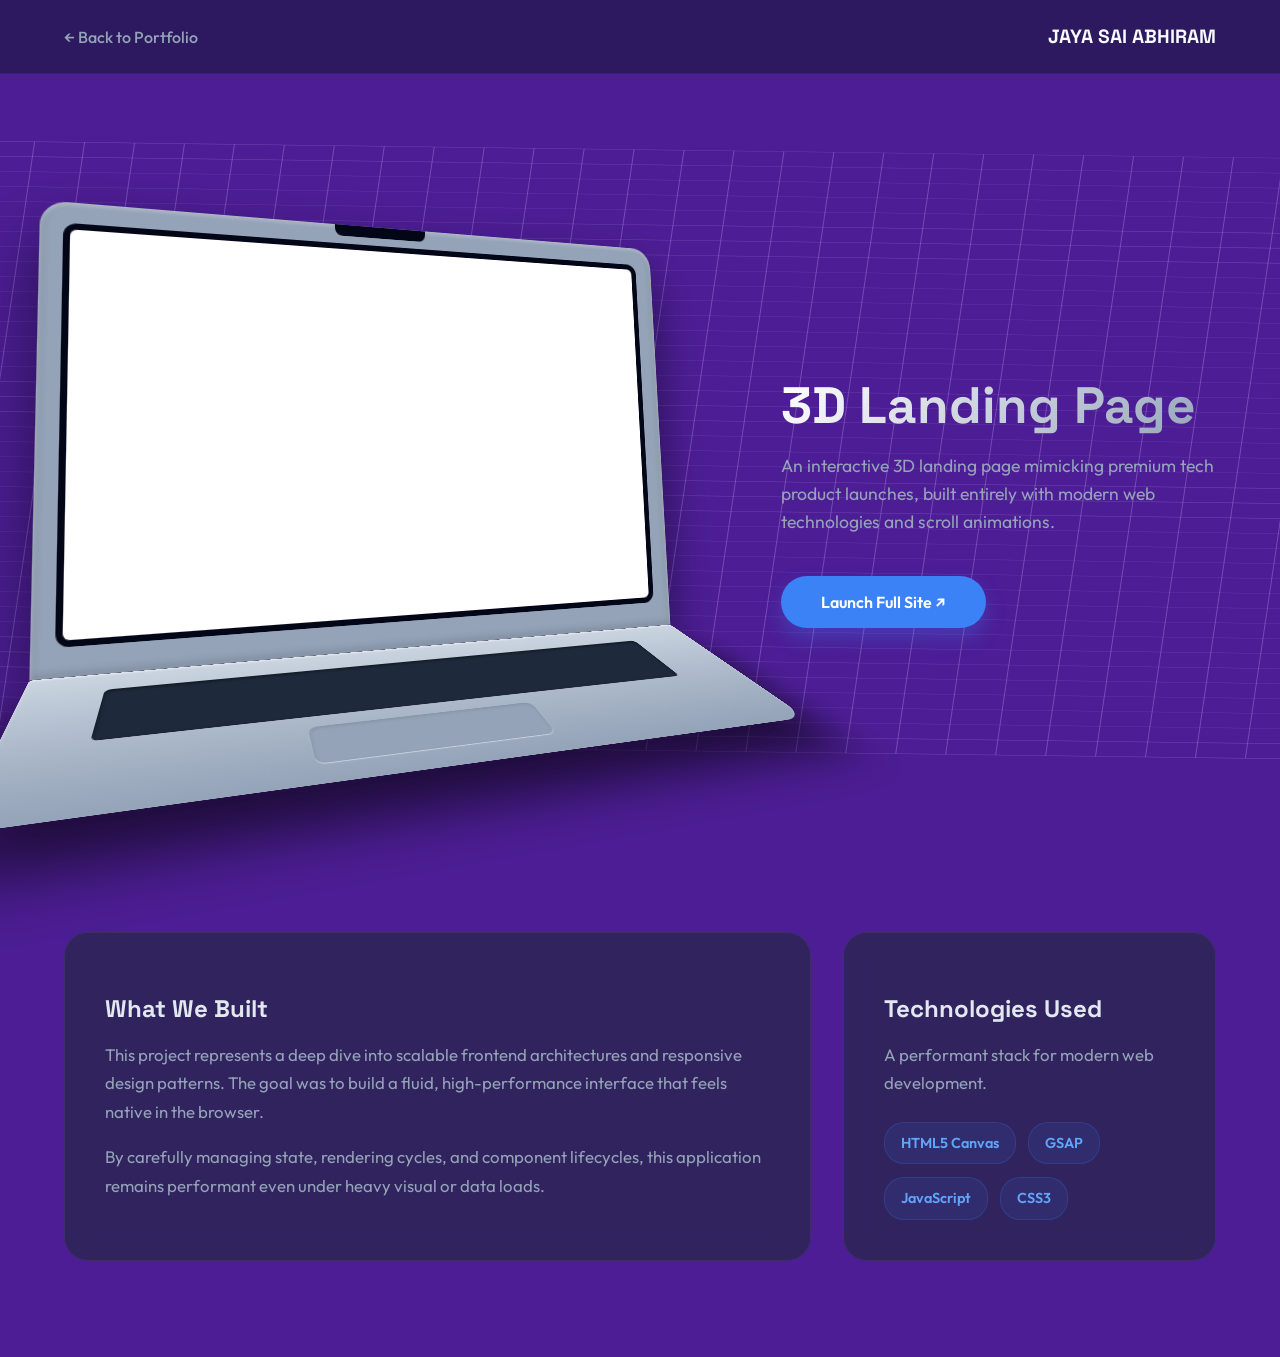
<file: project-3d-landing.html>
<!DOCTYPE html>
<html lang="en">
<head>
  <meta charset="UTF-8">
  <meta name="viewport" content="width=device-width, initial-scale=1.0">
  <title>3D Landing Page | Project Showcase</title>
  <link href="https://fonts.googleapis.com/css2?family=Space+Grotesk:wght@400;600;700&family=Outfit:wght@300;400;500;600;700&display=swap" rel="stylesheet">
  <style>
    body { font-family: 'Outfit', sans-serif; background: #4c1d95; color: #f8fafc; margin: 0; overflow-x: hidden; position: relative; }
    
    #bg-canvas { position: fixed; top: 0; left: 0; width: 100vw; height: 100vh; z-index: -1; background: #4c1d95; pointer-events: none; }
    
    .showcase-nav { padding: 1.5rem 5%; display: flex; justify-content: space-between; align-items: center; position: fixed; top: 0; width: 100%; box-sizing: border-box; z-index: 100; background: rgba(15,23,42,0.5); backdrop-filter: blur(12px); border-bottom: 1px solid rgba(255,255,255,0.05); }
    .btn-back { color: #94a3b8; text-decoration: none; display: flex; align-items: center; gap: 8px; font-weight: 500; transition: color 0.3s; }
    .btn-back:hover { color: #3b82f6; }
    .logo-brand { font-family: 'Space Grotesk', sans-serif; font-weight: 700; font-size: 1.2rem; }
    
    .hero-split { display: flex; align-items: center; min-height: 100vh; padding: 6rem 5% 2rem; gap: 4rem; max-width: 1400px; margin: 0 auto; box-sizing: border-box; }
    .hero-left { flex: 1.2; position: relative; perspective: 1200px; margin-bottom: 100px;}
    .hero-right { flex: 0.8; }
    
    /* Fixed True Laptop Redesign */
    .macbook-wrapper { position: relative; perspective: 1500px; transform-style: preserve-3d; }
    .macbook-frame { position: relative; background: #94a3b8; padding: 3% 3% 4%; border-radius: 24px 24px 0 0; box-shadow: inset 0 2px 5px rgba(255,255,255,0.4), inset 0 -2px 10px rgba(0,0,0,0.2), 0 30px 60px rgba(0,0,0,0.5); transform: rotateY(15deg) rotateX(5deg) translateZ(0); transition: transform 0.6s cubic-bezier(0.16, 1, 0.3, 1); transform-style: preserve-3d; transform-origin: bottom center; z-index: 2; }
    
    /* Iframe Scaling Magic (JS Assisted) */
    .mac-screen { background: #0f172a; border-radius: 12px; overflow: hidden; aspect-ratio: 16/10; position: relative; border: 6px solid #020617; }
    .mac-screen iframe { position: absolute; top: 0; left: 0; width: 1440px; height: 900px; border: none; background: #fff; transform-origin: top left; }
    
    .mac-notch { position: absolute; top: 0; left: 50%; transform: translateX(-50%); width: 15%; height: 12px; background: #020617; border-radius: 0 0 8px 8px; z-index: 10; }
    
    /* Keyboard Deck correctly stacked outside frame */
    .mac-keyboard-deck { position: absolute; top: 100%; left: 0%; width: 100%; height: 180px; background: linear-gradient(to bottom, #cbd5e1, #94a3b8); border-radius: 4px 4px 20px 20px; transform-origin: top center; transform: rotateY(15deg) rotateX(80deg) translateZ(0); transform-style: preserve-3d; transition: transform 0.6s cubic-bezier(0.16, 1, 0.3, 1); box-shadow: 0 40px 50px rgba(0,0,0,0.6), inset 0 2px 3px rgba(255,255,255,0.5); z-index: 1; }
    
    .macbook-wrapper:hover .macbook-frame { transform: rotateY(0deg) rotateX(0deg) translateZ(0); }
    .macbook-wrapper:hover .mac-keyboard-deck { transform: rotateY(0deg) rotateX(88deg) translateZ(0); }
    
    .mac-trackpad { position: absolute; bottom: 12%; left: 50%; transform: translateX(-50%); width: 30%; height: 25%; background: #94a3b8; border-radius: 8px; box-shadow: inset 0 2px 4px rgba(0,0,0,0.1), 0 1px 1px rgba(255,255,255,0.5); }
    .mac-keyboard { position: absolute; top: 15%; left: 10%; width: 80%; height: 40%; background: #1e293b; border-radius: 6px; box-shadow: inset 0 2px 5px rgba(0,0,0,0.5); }
    
    .p-title { font-family: 'Space Grotesk', sans-serif; font-size: clamp(2.5rem, 4vw, 3.8rem); line-height: 1.1; margin-bottom: 1rem; background: linear-gradient(135deg, #fff, #94a3b8); -webkit-background-clip: text; color: transparent; }
    .p-desc { font-size: 1.1rem; color: #94a3b8; margin-bottom: 2.5rem; line-height: 1.6; }
    .btn-launch { display: inline-flex; align-items: center; gap: 10px; padding: 1rem 2.5rem; background: #3b82f6; color: white; border-radius: 30px; font-weight: 600; text-decoration: none; transition: transform 0.3s, box-shadow 0.3s; box-shadow: 0 10px 20px rgba(59,130,246,0.3); }
    .btn-launch:hover { transform: translateY(-3px); box-shadow: 0 15px 30px rgba(59,130,246,0.4); }
    
    .bento-section { padding: 2rem 5% 6rem; max-width: 1400px; margin: 0 auto; display: grid; grid-template-columns: 2fr 1fr; gap: 2rem; position: relative; z-index: 5; }
    .bento-box { background: rgba(30, 41, 59, 0.6); border: 1px solid rgba(255,255,255,0.05); border-radius: 24px; padding: 2.5rem; backdrop-filter: blur(12px); transition: transform 0.3s, border-color 0.3s; }
    .bento-box:hover { transform: translateY(-5px); border-color: rgba(59,130,246,0.3); }
    .b-title { font-family: 'Space Grotesk', sans-serif; font-size: 1.5rem; margin-bottom: 1rem; color: #e2e8f0; }
    .b-content { color: #94a3b8; line-height: 1.7; font-size: 1.05rem; }
    
    .tech-stack { display: flex; flex-wrap: wrap; gap: 0.8rem; margin-top: 1.5rem; }
    .tech-badge { padding: 0.5rem 1rem; background: rgba(59,130,246,0.1); border: 1px solid rgba(59,130,246,0.2); border-radius: 20px; color: #60a5fa; font-size: 0.9rem; font-weight: 600; }
    
    @media (max-width: 992px) {
      .hero-split { flex-direction: column; text-align: center; margin-top: 50px; padding-top: 4rem; }
      .bento-section { grid-template-columns: 1fr; }
      .macbook-frame { transform: rotateY(0deg) rotateX(0deg); }
      .mac-keyboard-deck { display: none; }
    }
  </style>
</head>
<body>

  
  <canvas id="bg-canvas"></canvas>
  <script>
    const canvas = document.getElementById('bg-canvas');
    const ctx = canvas.getContext('2d');
    let width = canvas.width = window.innerWidth;
    let height = canvas.height = window.innerHeight;
    window.addEventListener('resize', () => { width = canvas.width = window.innerWidth; height = canvas.height = window.innerHeight; });
    
    let time = 0;
    let mx = 0, my = 0;
    window.addEventListener('mousemove', e => { mx = (e.clientX / width - 0.5) * 2; my = (e.clientY / height - 0.5) * 2; });
    
    function draw() {
      ctx.fillStyle = '#4c1d95'; ctx.fillRect(0, 0, width, height);
      time += 0.02;
      
      ctx.save();
      ctx.translate(width/2, height/2);
      ctx.scale(1, 0.3 + my * 0.1);
      ctx.rotate(time * 0.1 + mx * 0.5);
      
      ctx.strokeStyle = 'rgba(216, 180, 254, 0.3)';
      ctx.lineWidth = 1;
      
      for(let i=-1000; i<=1000; i+=50) {
        ctx.beginPath(); ctx.moveTo(-1000, i); ctx.lineTo(1000, i); ctx.stroke();
        ctx.beginPath(); ctx.moveTo(i, -1000); ctx.lineTo(i, 1000); ctx.stroke();
      }
      
      ctx.restore();
      requestAnimationFrame(draw);
    }
    draw();
  </script>


  <nav class="showcase-nav">
    <a href="index.html#projects" class="btn-back">← Back to Portfolio</a>
    <div class="logo-brand">JAYA SAI ABHIRAM</div>
  </nav>

  <section class="hero-split">
    <div class="hero-left">
      <div class="macbook-wrapper">
        <div class="macbook-frame">
          <div class="mac-notch"></div>
          <div class="mac-screen">
            <iframe src="https://apple-vision-pro-gamma-two.vercel.app/" title="3D Landing Page"></iframe>
          </div>
        </div>
        <div class="macbook-frame-bottom"></div>
        <div class="mac-keyboard-deck">
          <div class="mac-keyboard"></div>
          <div class="mac-trackpad"></div>
        </div>
      </div>
    </div>
    <div class="hero-right">
      <h1 class="p-title">3D Landing Page</h1>
      <p class="p-desc">An interactive 3D landing page mimicking premium tech product launches, built entirely with modern web technologies and scroll animations.</p>
      <a href="https://apple-vision-pro-gamma-two.vercel.app/" target="_blank" class="btn-launch">Launch Full Site ↗</a>
    </div>
  </section>

  <section class="bento-section">
    <div class="bento-box">
      <h2 class="b-title">What We Built</h2>
      <div class="b-content">
        <p>This project represents a deep dive into scalable frontend architectures and responsive design patterns. The goal was to build a fluid, high-performance interface that feels native in the browser.</p>
        <p style="margin-top: 1rem;">By carefully managing state, rendering cycles, and component lifecycles, this application remains performant even under heavy visual or data loads.</p>
      </div>
    </div>
    <div class="bento-box">
      <h2 class="b-title">Technologies Used</h2>
      <div class="b-content">
        <p>A performant stack for modern web development.</p>
        <div class="tech-stack">
          <span class="tech-badge">HTML5 Canvas</span><span class="tech-badge">GSAP</span><span class="tech-badge">JavaScript</span><span class="tech-badge">CSS3</span>
        </div>
      </div>
    </div>
  </section>
  <script>
    window.addEventListener('DOMContentLoaded', () => {
      const screen = document.querySelector('.mac-screen');
      const iframe = screen.querySelector('iframe');
      if(screen && iframe) {
        const resizeIframe = () => {
          const scaleX = screen.clientWidth / 1440;
          const scaleY = screen.clientHeight / 900;
          iframe.style.transform = `scale(${scaleX}, ${scaleY})`;
        };
        window.addEventListener('resize', resizeIframe);
        resizeIframe();
        
        
      }
    });
  </script>
</body>
</html>
</file>
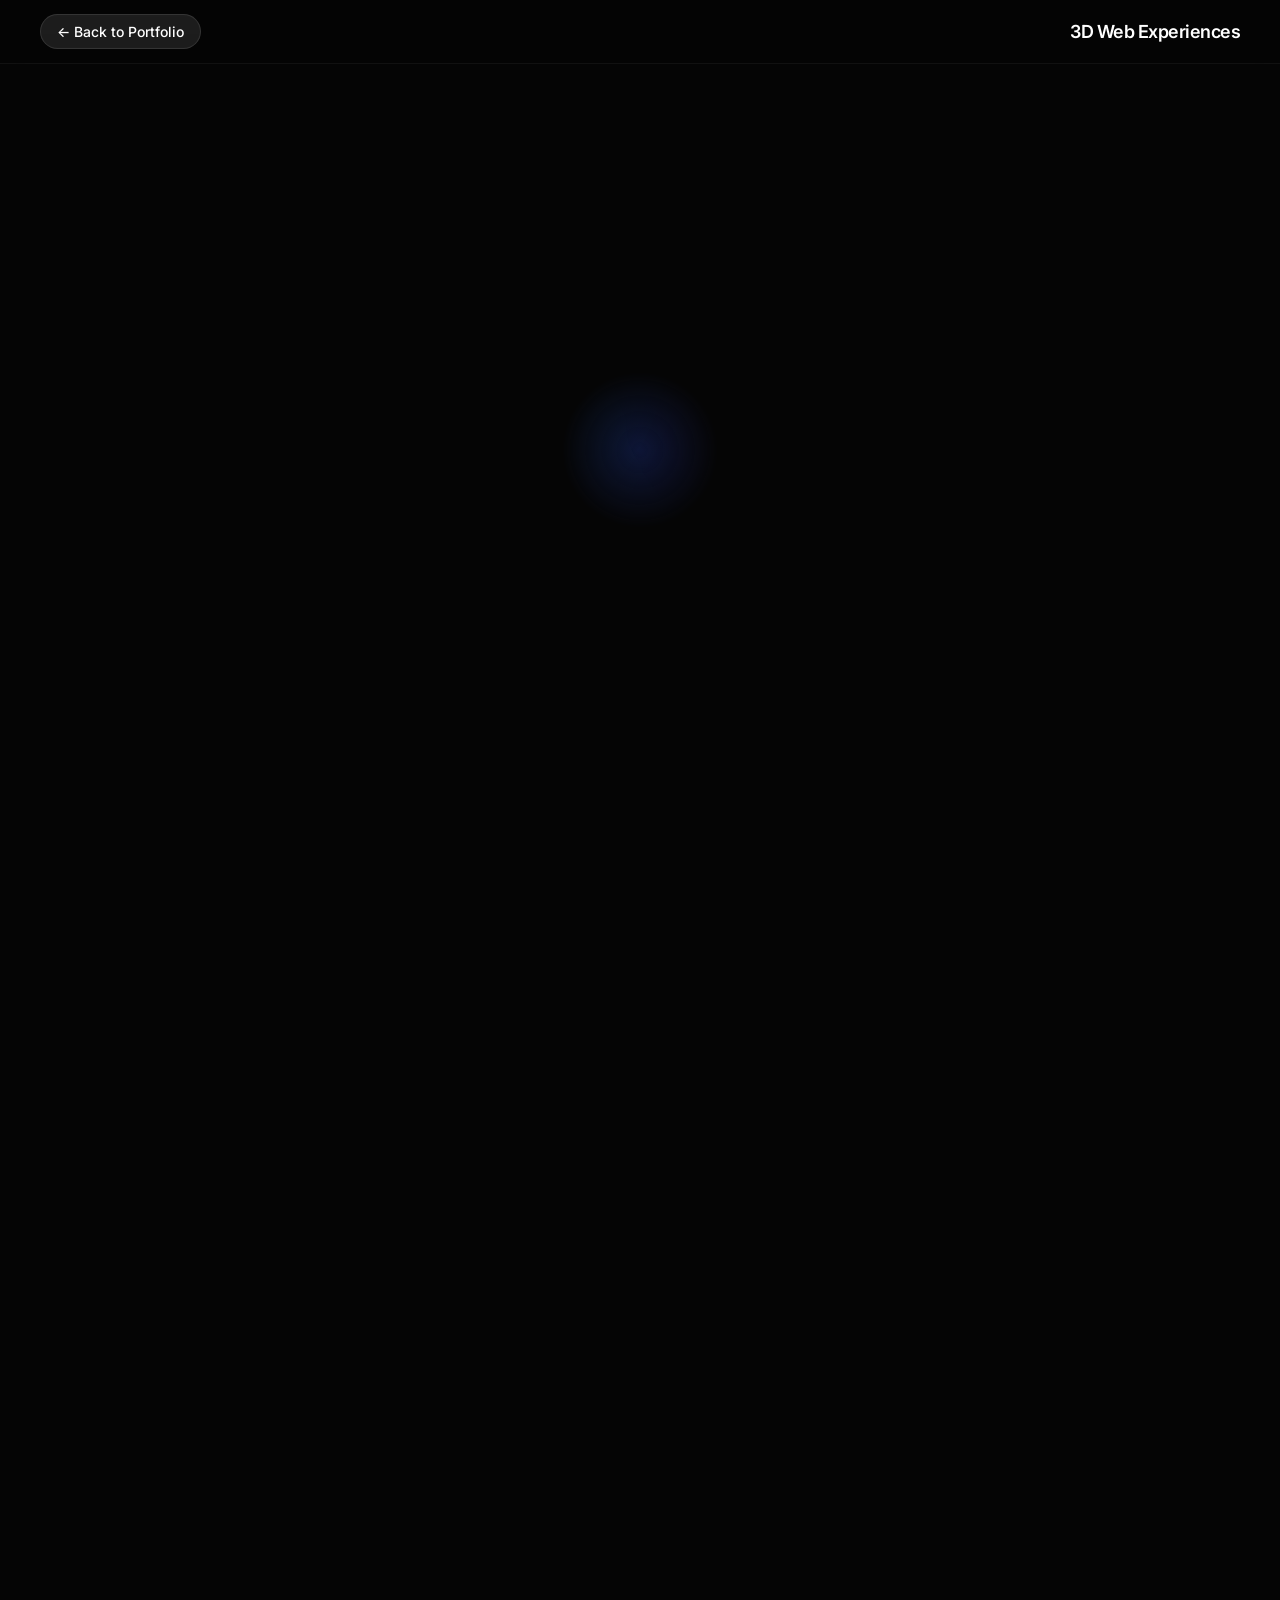
<file: project-3d-web.html>
<!DOCTYPE html>
<html lang="en">
<head>
  <meta charset="UTF-8">
  <meta name="viewport" content="width=device-width, initial-scale=1.0">
  <title>3D Web Experiences | Jaya Sai Abhiram</title>
  <link href="https://fonts.googleapis.com/css2?family=Inter:wght@300;400;500;600;700;800&display=swap" rel="stylesheet">
  <link rel="stylesheet" href="css/scrollytelling.css?v=16">
  <script src="js/scrollytelling.js?v=16" defer></script>
  <style>
    /* ── Animated Gradient Background ── */
    .gen-bg {
      position: absolute;
      top: 0; left: 0;
      width: 100%; height: 100%;
      background: linear-gradient(135deg, #0a0a2e 0%, #16213e 30%, #0f3460 60%, #1a1a2e 100%);
      background-size: 400% 400%;
      animation: gradientShift 20s ease infinite;
      overflow: hidden;
    }

    @keyframes gradientShift {
      0%   { background-position: 0% 50%; }
      50%  { background-position: 100% 50%; }
      100% { background-position: 0% 50%; }
    }

    /* Floating orbs for depth */
    .gen-bg::before,
    .gen-bg::after {
      content: '';
      position: absolute;
      border-radius: 50%;
      filter: blur(80px);
      opacity: 0.35;
      will-change: transform;
    }

    .gen-bg::before {
      width: 500px; height: 500px;
      background: radial-gradient(circle, rgba(0,214,255,0.5), transparent 70%);
      top: 10%; left: 15%;
      animation: floatOrb1 14s ease-in-out infinite;
    }

    .gen-bg::after {
      width: 400px; height: 400px;
      background: radial-gradient(circle, rgba(99,102,241,0.5), transparent 70%);
      bottom: 10%; right: 10%;
      animation: floatOrb2 18s ease-in-out infinite;
    }

    @keyframes floatOrb1 {
      0%, 100% { transform: translate(0, 0) scale(1); }
      33%      { transform: translate(60px, -40px) scale(1.1); }
      66%      { transform: translate(-30px, 50px) scale(0.95); }
    }

    @keyframes floatOrb2 {
      0%, 100% { transform: translate(0, 0) scale(1); }
      33%      { transform: translate(-50px, 30px) scale(1.05); }
      66%      { transform: translate(40px, -60px) scale(0.9); }
    }

    /* Extra floating particle layer */
    .bg-particles {
      position: absolute;
      top: 0; left: 0;
      width: 100%; height: 100%;
      overflow: hidden;
      pointer-events: none;
    }

    .bg-particles::before {
      content: '';
      position: absolute;
      width: 300px; height: 300px;
      border-radius: 50%;
      background: radial-gradient(circle, rgba(16,185,129,0.3), transparent 70%);
      filter: blur(60px);
      top: 60%; left: 55%;
      animation: floatOrb3 22s ease-in-out infinite;
      will-change: transform;
    }

    .bg-particles::after {
      content: '';
      position: absolute;
      width: 250px; height: 250px;
      border-radius: 50%;
      background: radial-gradient(circle, rgba(244,63,94,0.25), transparent 70%);
      filter: blur(70px);
      top: 25%; right: 25%;
      animation: floatOrb4 16s ease-in-out infinite;
      will-change: transform;
    }

    @keyframes floatOrb3 {
      0%, 100% { transform: translate(0, 0); }
      50%      { transform: translate(-70px, -40px); }
    }

    @keyframes floatOrb4 {
      0%, 100% { transform: translate(0, 0); }
      50%      { transform: translate(50px, 60px); }
    }

    /* ── CSS-Only Rotating 3D Wireframe Cube ── */
    .hero-visual {
      position: relative;
      display: flex;
      align-items: center;
      justify-content: center;
      margin-bottom: 2rem;
    }

    .cube-scene {
      width: 160px; height: 160px;
      perspective: 600px;
    }

    .cube {
      width: 100%; height: 100%;
      position: relative;
      transform-style: preserve-3d;
      animation: rotateCube 12s linear infinite;
      will-change: transform;
    }

    .cube-face {
      position: absolute;
      width: 160px; height: 160px;
      border: 1.5px solid rgba(0, 214, 255, 0.4);
      background: rgba(0, 214, 255, 0.03);
      box-shadow: inset 0 0 30px rgba(0, 214, 255, 0.05),
                  0 0 15px rgba(0, 214, 255, 0.08);
    }

    .cube-face.front  { transform: translateZ(80px); }
    .cube-face.back   { transform: rotateY(180deg) translateZ(80px); }
    .cube-face.right  { transform: rotateY(90deg) translateZ(80px); }
    .cube-face.left   { transform: rotateY(-90deg) translateZ(80px); }
    .cube-face.top    { transform: rotateX(90deg) translateZ(80px); }
    .cube-face.bottom { transform: rotateX(-90deg) translateZ(80px); }

    @keyframes rotateCube {
      0%   { transform: rotateX(-20deg) rotateY(0deg); }
      100% { transform: rotateX(-20deg) rotateY(360deg); }
    }

    /* Glow ring behind cube */
    .cube-glow {
      position: absolute;
      width: 240px; height: 240px;
      border-radius: 50%;
      background: radial-gradient(circle, rgba(0,214,255,0.12) 0%, transparent 70%);
      animation: pulseGlow 4s ease-in-out infinite;
      will-change: opacity;
    }

    @keyframes pulseGlow {
      0%, 100% { opacity: 0.6; transform: scale(1); }
      50%      { opacity: 1; transform: scale(1.1); }
    }

    /* ── Metric Highlights ── */
    .metric-row {
      display: flex;
      gap: 1.5rem;
      margin-top: 1.5rem;
      flex-wrap: wrap;
    }

    .metric-item {
      text-align: center;
      flex: 1;
      min-width: 100px;
    }

    .metric-value {
      font-size: 2rem;
      font-weight: 800;
      background: linear-gradient(135deg, #00D6FF, #6366f1);
      -webkit-background-clip: text;
      color: transparent;
      line-height: 1.2;
    }

    .metric-label {
      font-size: 0.75rem;
      color: rgba(255,255,255,0.4);
      text-transform: uppercase;
      letter-spacing: 0.1em;
      margin-top: 0.25rem;
    }

    /* ── Tech Stack Tags ── */
    .tech-tags {
      display: flex;
      gap: 0.5rem;
      flex-wrap: wrap;
      margin-top: 1.25rem;
    }

    .tech-tag {
      padding: 4px 12px;
      border-radius: 20px;
      font-size: 0.7rem;
      font-weight: 600;
      letter-spacing: 0.05em;
      border: 1px solid rgba(0,214,255,0.2);
      color: rgba(0,214,255,0.7);
      background: rgba(0,214,255,0.05);
    }

    /* ── Architecture Diagram (CSS-only) ── */
    .arch-diagram {
      display: flex;
      flex-direction: column;
      gap: 0.75rem;
      margin-top: 1.25rem;
    }

    .arch-layer {
      display: flex;
      align-items: center;
      gap: 0.75rem;
    }

    .arch-icon {
      width: 36px; height: 36px;
      border-radius: 10px;
      display: flex;
      align-items: center;
      justify-content: center;
      font-size: 0.9rem;
      flex-shrink: 0;
    }

    .arch-icon.cyan    { background: rgba(0,214,255,0.15); border: 1px solid rgba(0,214,255,0.3); }
    .arch-icon.purple  { background: rgba(99,102,241,0.15); border: 1px solid rgba(99,102,241,0.3); }
    .arch-icon.green   { background: rgba(16,185,129,0.15); border: 1px solid rgba(16,185,129,0.3); }
    .arch-icon.amber   { background: rgba(245,158,11,0.15); border: 1px solid rgba(245,158,11,0.3); }

    .arch-text {
      font-size: 0.85rem;
      color: rgba(255,255,255,0.55);
      line-height: 1.4;
    }

    .arch-text strong {
      color: rgba(255,255,255,0.85);
      font-weight: 600;
    }

    .arch-connector {
      width: 2px; height: 12px;
      background: rgba(0,214,255,0.15);
      margin-left: 17px;
      border-radius: 1px;
    }

    /* ── Outcome section ── */
    .outcome-grid {
      display: grid;
      grid-template-columns: 1fr 1fr 1fr;
      gap: 1rem;
      margin-top: 1.5rem;
    }

    .outcome-card {
      padding: 1.25rem;
      border-radius: 1rem;
      background: rgba(0,214,255,0.04);
      border: 1px solid rgba(0,214,255,0.1);
      text-align: center;
    }

    .outcome-card .metric-value {
      font-size: 1.75rem;
    }

    .outcome-card .metric-label {
      font-size: 0.7rem;
      margin-top: 0.5rem;
    }

    @media (max-width: 768px) {
      .cube-scene { width: 120px; height: 120px; }
      .cube-face { width: 120px; height: 120px; }
      .cube-face.front  { transform: translateZ(60px); }
      .cube-face.back   { transform: rotateY(180deg) translateZ(60px); }
      .cube-face.right  { transform: rotateY(90deg) translateZ(60px); }
      .cube-face.left   { transform: rotateY(-90deg) translateZ(60px); }
      .cube-face.top    { transform: rotateX(90deg) translateZ(60px); }
      .cube-face.bottom { transform: rotateX(-90deg) translateZ(60px); }
      .cube-glow { width: 180px; height: 180px; }
      .outcome-grid { grid-template-columns: 1fr; }
      .intro-text h1 { font-size: 3rem !important; }
    }
  </style>
</head>
<body>

  <!-- Sticky Header -->
  <header class="scrolly-header">
    <a href="index.html" class="btn-back">← Back to Portfolio</a>
    <span class="scrolly-logo">3D Web Experiences</span>
  </header>

  <!-- Massive Scroll Container -->
  <main class="scrolly-container">

    <!-- Fixed Background with Animated Gradient -->
    <div class="fixed-bg">
      <div class="gen-bg"></div>
      <div class="bg-particles"></div>
      <div class="bg-mask-layer"></div>
    </div>

    <!-- Section 1: Hero Intro -->
    <section class="scrolly-section center intro-text" data-start="0.0" data-end="0.15">
      <div class="hero-visual">
        <div class="cube-glow"></div>
        <div class="cube-scene">
          <div class="cube">
            <div class="cube-face front"></div>
            <div class="cube-face back"></div>
            <div class="cube-face right"></div>
            <div class="cube-face left"></div>
            <div class="cube-face top"></div>
            <div class="cube-face bottom"></div>
          </div>
        </div>
      </div>
      <h1>3D Web Experiences</h1>
      <p>Immersive, GPU-accelerated interfaces built without a single 3D library.</p>
    </section>

    <!-- Section 2: The Challenge -->
    <section class="scrolly-section left" data-start="0.2" data-end="0.35">
      <div class="glass-panel">
        <span class="glass-tag">The Challenge</span>
        <h2 class="glass-title">Immersive, but instant.</h2>
        <p class="glass-desc">
          Clients at Digpat Solutions wanted websites that felt like native 3D apps — depth, motion, parallax — but every existing solution meant shipping heavy Three.js bundles or Unity WebGL exports that crushed mobile performance. I needed to deliver 60fps 3D interactions on mobile devices with under 2-second load times, all without sacrificing the wow factor.
        </p>
        <div class="metric-row">
          <div class="metric-item">
            <div class="metric-value">&lt;2s</div>
            <div class="metric-label">Load Target</div>
          </div>
          <div class="metric-item">
            <div class="metric-value">60fps</div>
            <div class="metric-label">Min. Framerate</div>
          </div>
          <div class="metric-item">
            <div class="metric-value">0KB</div>
            <div class="metric-label">3D Library Size</div>
          </div>
        </div>
      </div>
    </section>

    <!-- Section 3: The Approach -->
    <section class="scrolly-section right" data-start="0.4" data-end="0.55">
      <div class="glass-panel">
        <span class="glass-tag">The Approach</span>
        <h2 class="glass-title">AI-powered rapid prototyping.</h2>
        <p class="glass-desc">
          I used Claude AI as a pair programmer to rapidly prototype 3D CSS transforms and lightweight WebGL shaders — turning ideas into working demos in minutes, not days. Built custom parallax engines and cursor-reactive particle systems from scratch. Every interaction was hand-tuned for GPU compositing. Claude helped me iterate through 40+ shader variations in a single afternoon, reducing overall development time by 70%.
        </p>
        <div class="tech-tags">
          <span class="tech-tag">Claude AI</span>
          <span class="tech-tag">CSS 3D Transforms</span>
          <span class="tech-tag">WebGL Shaders</span>
          <span class="tech-tag">Google Antigravity</span>
          <span class="tech-tag">requestAnimationFrame</span>
        </div>
      </div>
    </section>

    <!-- Section 4: Technical Architecture -->
    <section class="scrolly-section left" data-start="0.6" data-end="0.75">
      <div class="glass-panel">
        <span class="glass-tag">Technical Architecture</span>
        <h2 class="glass-title">Zero-dependency 3D stack.</h2>
        <p class="glass-desc">
          Every layer is purpose-built for performance. No runtime overhead, no framework tax — just the browser's native rendering pipeline pushed to its limit.
        </p>
        <div class="arch-diagram">
          <div class="arch-layer">
            <div class="arch-icon cyan">◇</div>
            <div class="arch-text"><strong>CSS preserve-3d</strong> — Layered depth with hardware-accelerated transforms</div>
          </div>
          <div class="arch-connector"></div>
          <div class="arch-layer">
            <div class="arch-icon purple">◈</div>
            <div class="arch-text"><strong>requestAnimationFrame</strong> — Vsync-locked 60fps update loop</div>
          </div>
          <div class="arch-connector"></div>
          <div class="arch-layer">
            <div class="arch-icon green">▣</div>
            <div class="arch-text"><strong>GPU Compositing</strong> — will-change & translateZ for dedicated layers</div>
          </div>
          <div class="arch-connector"></div>
          <div class="arch-layer">
            <div class="arch-icon amber">◉</div>
            <div class="arch-text"><strong>Cursor Reactivity</strong> — Pointer-driven parallax with lerp smoothing</div>
          </div>
        </div>
      </div>
    </section>

    <!-- Section 5: Outcome -->
    <section class="scrolly-section center" data-start="0.8" data-end="1.0">
      <div class="glass-panel" style="max-width: 800px;">
        <span class="glass-tag">Results</span>
        <h2 class="glass-title" style="font-size: 3.5rem;">The numbers speak.</h2>
        <p class="glass-desc" style="font-size: 1.25rem;">
          Successfully deployed across Digpat Solutions client presentations. These sites don't just look premium — they perform.
        </p>
        <div class="outcome-grid">
          <div class="outcome-card">
            <div class="metric-value">3×</div>
            <div class="metric-label">Higher Engagement vs Static Sites</div>
          </div>
          <div class="outcome-card">
            <div class="metric-value">4.2m</div>
            <div class="metric-label">Avg. Session Duration</div>
          </div>
          <div class="outcome-card">
            <div class="metric-value">70%</div>
            <div class="metric-label">Dev Time Reduced with AI</div>
          </div>
        </div>
        <a href="index.html"><button class="final-cta">Back to Portfolio</button></a>
      </div>
    </section>

  </main>
</body>
</html>
</file>
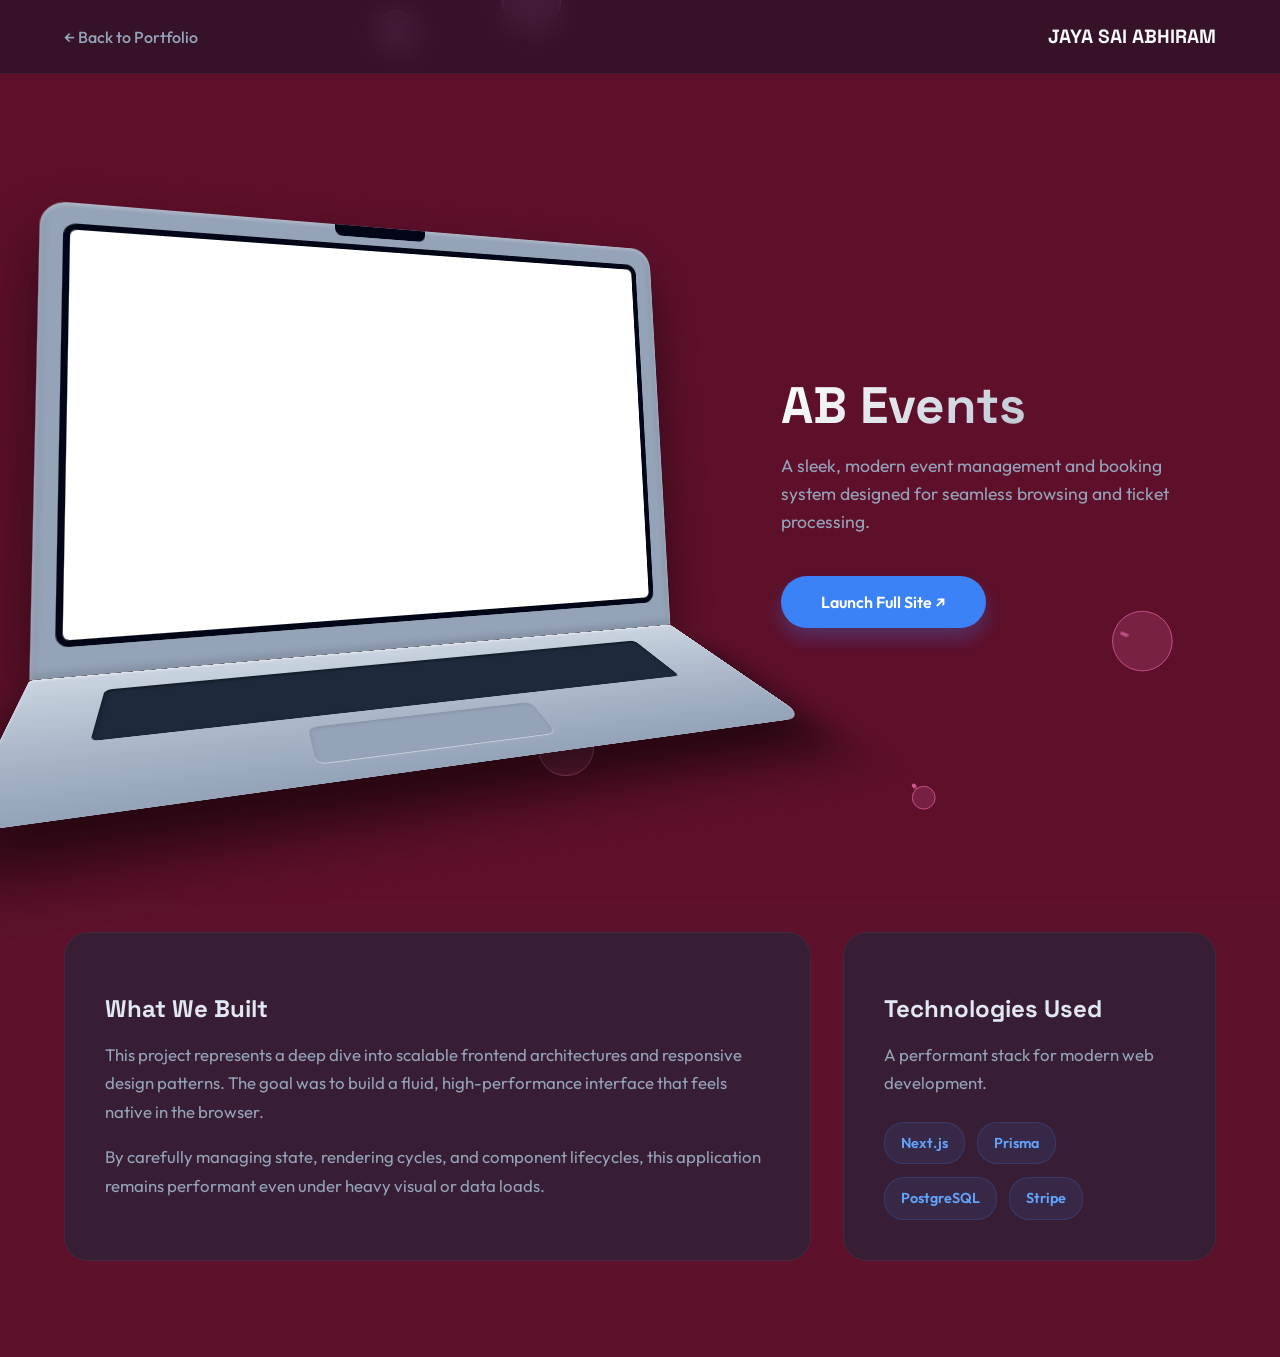
<file: project-ab-events.html>
<!DOCTYPE html>
<html lang="en">
<head>
  <meta charset="UTF-8">
  <meta name="viewport" content="width=device-width, initial-scale=1.0">
  <title>AB Events | Project Showcase</title>
  <link href="https://fonts.googleapis.com/css2?family=Space+Grotesk:wght@400;600;700&family=Outfit:wght@300;400;500;600;700&display=swap" rel="stylesheet">
  <style>
    body { font-family: 'Outfit', sans-serif; background: #5e112b; color: #f8fafc; margin: 0; overflow-x: hidden; position: relative; }
    
    #bg-canvas { position: fixed; top: 0; left: 0; width: 100vw; height: 100vh; z-index: -1; background: #5e112b; pointer-events: none; }
    
    .showcase-nav { padding: 1.5rem 5%; display: flex; justify-content: space-between; align-items: center; position: fixed; top: 0; width: 100%; box-sizing: border-box; z-index: 100; background: rgba(15,23,42,0.5); backdrop-filter: blur(12px); border-bottom: 1px solid rgba(255,255,255,0.05); }
    .btn-back { color: #94a3b8; text-decoration: none; display: flex; align-items: center; gap: 8px; font-weight: 500; transition: color 0.3s; }
    .btn-back:hover { color: #3b82f6; }
    .logo-brand { font-family: 'Space Grotesk', sans-serif; font-weight: 700; font-size: 1.2rem; }
    
    .hero-split { display: flex; align-items: center; min-height: 100vh; padding: 6rem 5% 2rem; gap: 4rem; max-width: 1400px; margin: 0 auto; box-sizing: border-box; }
    .hero-left { flex: 1.2; position: relative; perspective: 1200px; margin-bottom: 100px;}
    .hero-right { flex: 0.8; }
    
    /* Fixed True Laptop Redesign */
    .macbook-wrapper { position: relative; perspective: 1500px; transform-style: preserve-3d; }
    .macbook-frame { position: relative; background: #94a3b8; padding: 3% 3% 4%; border-radius: 24px 24px 0 0; box-shadow: inset 0 2px 5px rgba(255,255,255,0.4), inset 0 -2px 10px rgba(0,0,0,0.2), 0 30px 60px rgba(0,0,0,0.5); transform: rotateY(15deg) rotateX(5deg) translateZ(0); transition: transform 0.6s cubic-bezier(0.16, 1, 0.3, 1); transform-style: preserve-3d; transform-origin: bottom center; z-index: 2; }
    
    /* Iframe Scaling Magic (JS Assisted) */
    .mac-screen { background: #0f172a; border-radius: 12px; overflow: hidden; aspect-ratio: 16/10; position: relative; border: 6px solid #020617; }
    .mac-screen iframe { position: absolute; top: 0; left: 0; width: 1440px; height: 900px; border: none; background: #fff; transform-origin: top left; }
    
    .mac-notch { position: absolute; top: 0; left: 50%; transform: translateX(-50%); width: 15%; height: 12px; background: #020617; border-radius: 0 0 8px 8px; z-index: 10; }
    
    /* Keyboard Deck correctly stacked outside frame */
    .mac-keyboard-deck { position: absolute; top: 100%; left: 0%; width: 100%; height: 180px; background: linear-gradient(to bottom, #cbd5e1, #94a3b8); border-radius: 4px 4px 20px 20px; transform-origin: top center; transform: rotateY(15deg) rotateX(80deg) translateZ(0); transform-style: preserve-3d; transition: transform 0.6s cubic-bezier(0.16, 1, 0.3, 1); box-shadow: 0 40px 50px rgba(0,0,0,0.6), inset 0 2px 3px rgba(255,255,255,0.5); z-index: 1; }
    
    .macbook-wrapper:hover .macbook-frame { transform: rotateY(0deg) rotateX(0deg) translateZ(0); }
    .macbook-wrapper:hover .mac-keyboard-deck { transform: rotateY(0deg) rotateX(88deg) translateZ(0); }
    
    .mac-trackpad { position: absolute; bottom: 12%; left: 50%; transform: translateX(-50%); width: 30%; height: 25%; background: #94a3b8; border-radius: 8px; box-shadow: inset 0 2px 4px rgba(0,0,0,0.1), 0 1px 1px rgba(255,255,255,0.5); }
    .mac-keyboard { position: absolute; top: 15%; left: 10%; width: 80%; height: 40%; background: #1e293b; border-radius: 6px; box-shadow: inset 0 2px 5px rgba(0,0,0,0.5); }
    
    .p-title { font-family: 'Space Grotesk', sans-serif; font-size: clamp(2.5rem, 4vw, 3.8rem); line-height: 1.1; margin-bottom: 1rem; background: linear-gradient(135deg, #fff, #94a3b8); -webkit-background-clip: text; color: transparent; }
    .p-desc { font-size: 1.1rem; color: #94a3b8; margin-bottom: 2.5rem; line-height: 1.6; }
    .btn-launch { display: inline-flex; align-items: center; gap: 10px; padding: 1rem 2.5rem; background: #3b82f6; color: white; border-radius: 30px; font-weight: 600; text-decoration: none; transition: transform 0.3s, box-shadow 0.3s; box-shadow: 0 10px 20px rgba(59,130,246,0.3); }
    .btn-launch:hover { transform: translateY(-3px); box-shadow: 0 15px 30px rgba(59,130,246,0.4); }
    
    .bento-section { padding: 2rem 5% 6rem; max-width: 1400px; margin: 0 auto; display: grid; grid-template-columns: 2fr 1fr; gap: 2rem; position: relative; z-index: 5; }
    .bento-box { background: rgba(30, 41, 59, 0.6); border: 1px solid rgba(255,255,255,0.05); border-radius: 24px; padding: 2.5rem; backdrop-filter: blur(12px); transition: transform 0.3s, border-color 0.3s; }
    .bento-box:hover { transform: translateY(-5px); border-color: rgba(59,130,246,0.3); }
    .b-title { font-family: 'Space Grotesk', sans-serif; font-size: 1.5rem; margin-bottom: 1rem; color: #e2e8f0; }
    .b-content { color: #94a3b8; line-height: 1.7; font-size: 1.05rem; }
    
    .tech-stack { display: flex; flex-wrap: wrap; gap: 0.8rem; margin-top: 1.5rem; }
    .tech-badge { padding: 0.5rem 1rem; background: rgba(59,130,246,0.1); border: 1px solid rgba(59,130,246,0.2); border-radius: 20px; color: #60a5fa; font-size: 0.9rem; font-weight: 600; }
    
    @media (max-width: 992px) {
      .hero-split { flex-direction: column; text-align: center; margin-top: 50px; padding-top: 4rem; }
      .bento-section { grid-template-columns: 1fr; }
      .macbook-frame { transform: rotateY(0deg) rotateX(0deg); }
      .mac-keyboard-deck { display: none; }
    }
  </style>
</head>
<body>

  
  <canvas id="bg-canvas"></canvas>
  <script>
    const canvas = document.getElementById('bg-canvas');
    const ctx = canvas.getContext('2d');
    let width = canvas.width = window.innerWidth;
    let height = canvas.height = window.innerHeight;
    window.addEventListener('resize', () => { width = canvas.width = window.innerWidth; height = canvas.height = window.innerHeight; });
    
    const hubs = Array.from({length: 8}, () => ({ x: Math.random() * width, y: Math.random() * height, r: Math.random() * 20 + 10 }));
    let mouse = {x: width/2, y: height/2};
    window.addEventListener('mousemove', e => { mouse.x = e.clientX; mouse.y = e.clientY; });
    
    let streams = [];
    
    function draw() {
      ctx.fillStyle = 'rgba(94, 17, 43, 0.2)'; // Very Dark Pink Trail
      ctx.fillRect(0, 0, width, height);
      
      // Draw Hubs
      hubs.forEach(h => {
        ctx.beginPath(); ctx.arc(h.x, h.y, h.r, 0, Math.PI*2); 
        ctx.fillStyle = 'rgba(244, 114, 182, 0.1)'; ctx.fill();
        ctx.strokeStyle = 'rgba(244, 114, 182, 0.4)'; ctx.stroke();
        
        // Occasionally emit a stream to mouse
        if(Math.random() > 0.95) {
          streams.push({ x: h.x, y: h.y, targetX: mouse.x, targetY: mouse.y, progress: 0, speed: Math.random() * 0.003 + 0.002 });
        }
      });
      
      // Draw Streams
      for(let i=0; i<streams.length; i++) {
        let s = streams[i];
        s.progress += s.speed;
        let currX = s.x + (s.targetX - s.x) * s.progress;
        let currY = s.y + (s.targetY - s.y) * s.progress;
        
        ctx.beginPath(); ctx.arc(currX, currY, 2, 0, Math.PI*2);
        // Reduced Opacity for the shooting stream
        ctx.fillStyle = 'rgba(244, 114, 182, 0.4)'; ctx.fill();
        
        if(s.progress >= 1) { streams.splice(i, 1); i--; }
      }
      
      requestAnimationFrame(draw);
    }
    draw();
  </script>


  <nav class="showcase-nav">
    <a href="index.html#projects" class="btn-back">← Back to Portfolio</a>
    <div class="logo-brand">JAYA SAI ABHIRAM</div>
  </nav>

  <section class="hero-split">
    <div class="hero-left">
      <div class="macbook-wrapper">
        <div class="macbook-frame">
          <div class="mac-notch"></div>
          <div class="mac-screen">
            <iframe src="https://abhiramjammu.github.io/ABevents/" title="AB Events"></iframe>
          </div>
        </div>
        <div class="macbook-frame-bottom"></div>
        <div class="mac-keyboard-deck">
          <div class="mac-keyboard"></div>
          <div class="mac-trackpad"></div>
        </div>
      </div>
    </div>
    <div class="hero-right">
      <h1 class="p-title">AB Events</h1>
      <p class="p-desc">A sleek, modern event management and booking system designed for seamless browsing and ticket processing.</p>
      <a href="https://abhiramjammu.github.io/ABevents/" target="_blank" class="btn-launch">Launch Full Site ↗</a>
    </div>
  </section>

  <section class="bento-section">
    <div class="bento-box">
      <h2 class="b-title">What We Built</h2>
      <div class="b-content">
        <p>This project represents a deep dive into scalable frontend architectures and responsive design patterns. The goal was to build a fluid, high-performance interface that feels native in the browser.</p>
        <p style="margin-top: 1rem;">By carefully managing state, rendering cycles, and component lifecycles, this application remains performant even under heavy visual or data loads.</p>
      </div>
    </div>
    <div class="bento-box">
      <h2 class="b-title">Technologies Used</h2>
      <div class="b-content">
        <p>A performant stack for modern web development.</p>
        <div class="tech-stack">
          <span class="tech-badge">Next.js</span><span class="tech-badge">Prisma</span><span class="tech-badge">PostgreSQL</span><span class="tech-badge">Stripe</span>
        </div>
      </div>
    </div>
  </section>
  <script>
    window.addEventListener('DOMContentLoaded', () => {
      const screen = document.querySelector('.mac-screen');
      const iframe = screen.querySelector('iframe');
      if(screen && iframe) {
        const resizeIframe = () => {
          const scaleX = screen.clientWidth / 1440;
          const scaleY = screen.clientHeight / 900;
          iframe.style.transform = `scale(${scaleX}, ${scaleY})`;
        };
        window.addEventListener('resize', resizeIframe);
        resizeIframe();
        
        
      }
    });
  </script>
</body>
</html>
</file>
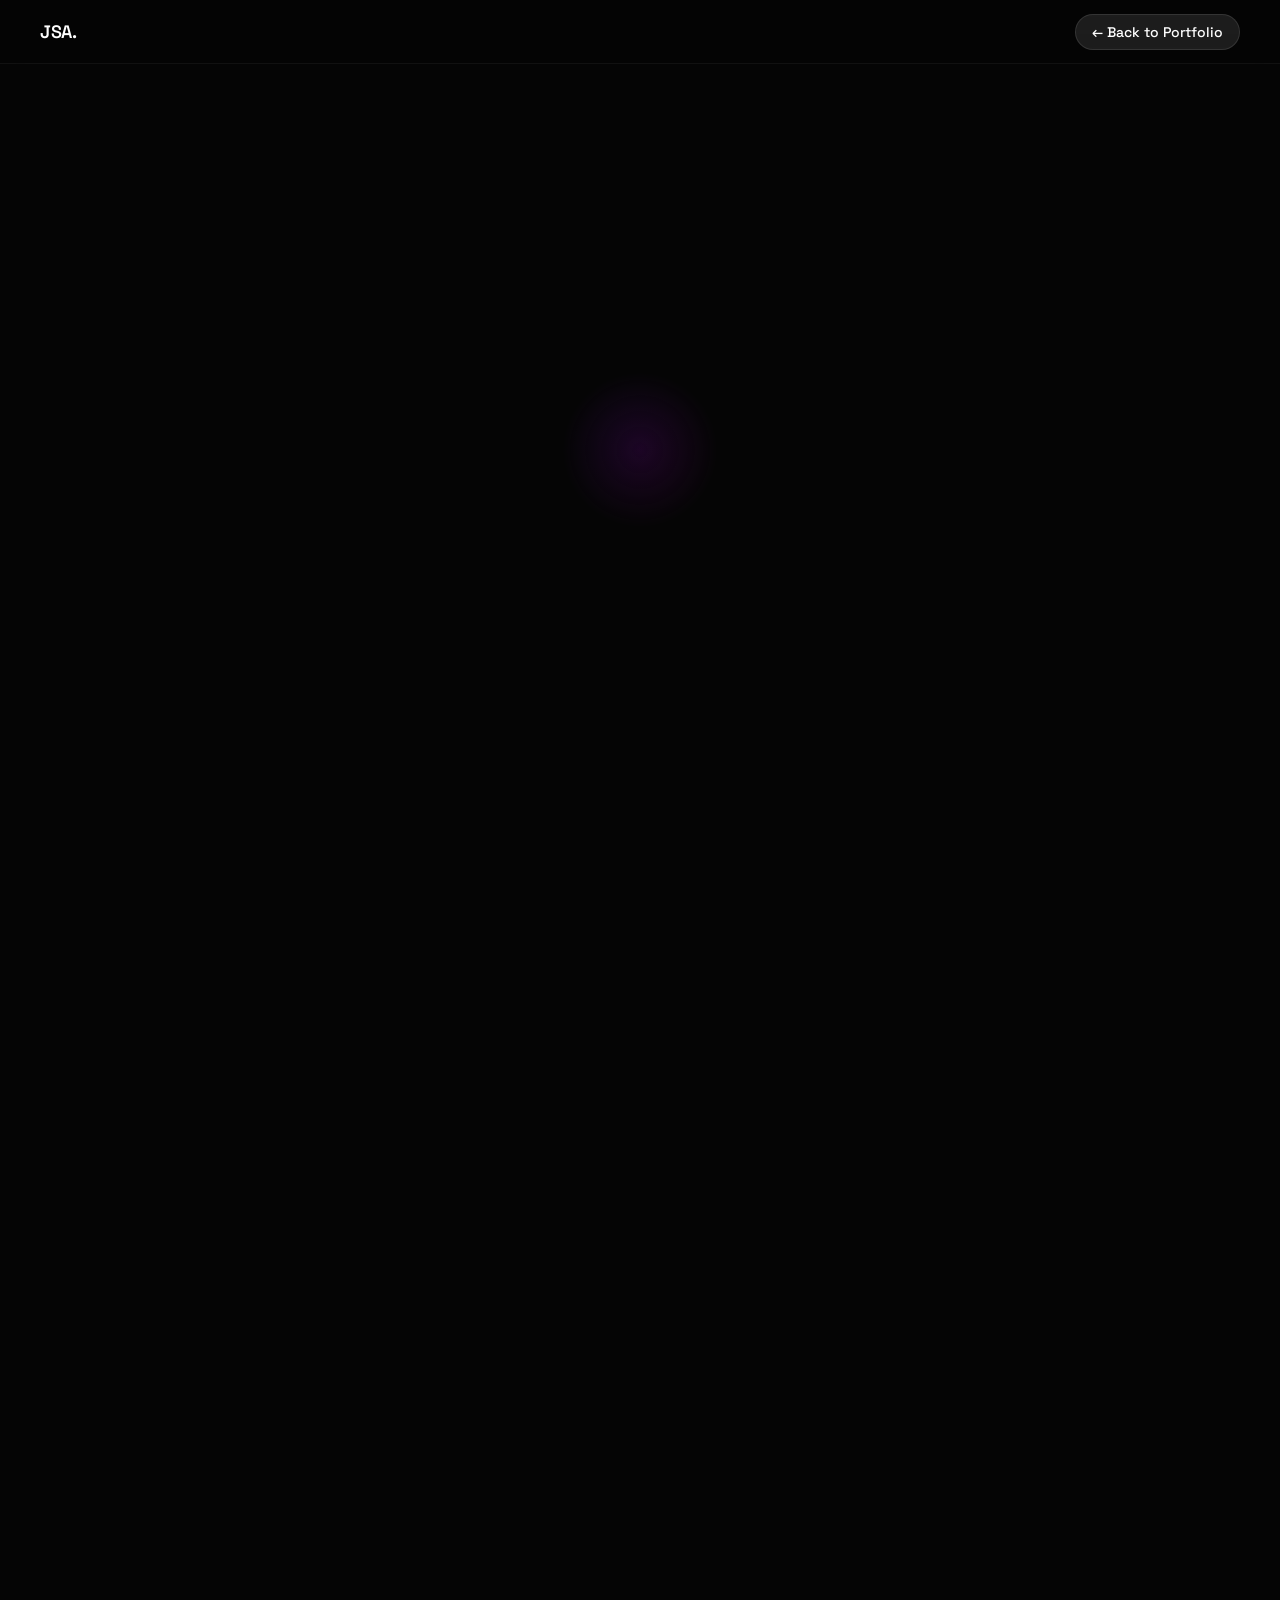
<file: project-ai-automation.html>
<!DOCTYPE html>
<html lang="en">
<head>
    <meta charset="UTF-8">
    <meta name="viewport" content="width=device-width, initial-scale=1.0">
    <title>AI-Powered Workflow Automation | Jaya Sai Abhiram</title>
    
    <link href="https://fonts.googleapis.com/css2?family=Outfit:wght@300;400;600;700&family=Space+Grotesk:wght@300;400;600&display=swap" rel="stylesheet">
    <link rel="stylesheet" href="css/scrollytelling.css">
    
    <style>
        :root {
            --accent-primary: #8a2be2;
            --accent-secondary: #ff0080;
            --accent-tertiary: #00d6ff;
            --text-main: #ffffff;
            --text-muted: rgba(255, 255, 255, 0.7);
        }

        body { 
            font-family: 'Space Grotesk', sans-serif; 
        }
        
        h1, h2, h3, .glass-title, .glass-tag, .number { 
            font-family: 'Outfit', sans-serif; 
        }

        /* Gradient AI Theme Background */
        .fixed-bg {
            background: #05020a;
            position: fixed;
            top: 0; left: 0; width: 100vw; height: 100vh;
            z-index: 1;
        }

        .ai-gradient-bg {
            position: absolute;
            top: 0; left: 0; width: 100%; height: 100%;
            background: 
                radial-gradient(circle at 40% 30%, rgba(138, 43, 226, 0.2) 0%, transparent 50%),
                radial-gradient(circle at 70% 70%, rgba(255, 0, 128, 0.15) 0%, transparent 40%),
                radial-gradient(circle at 10% 80%, rgba(0, 214, 255, 0.1) 0%, transparent 40%);
            z-index: 2;
            animation: breatheBg 10s infinite alternate ease-in-out;
            will-change: opacity;
        }

        @keyframes breatheBg {
            0% { opacity: 0.7; }
            100% { opacity: 1; }
        }

        /* Ensure bg mask is layered correctly */
        .bg-mask-layer {
            z-index: 3;
        }

        /* Section 2 Visual: The Bottleneck */
        .visual-bottleneck {
            width: 300px;
            height: 300px;
            position: relative;
            display: flex;
            justify-content: center;
            align-items: center;
        }
        .box-stack {
            display: flex;
            flex-direction: column;
            gap: 12px;
            width: 180px;
        }
        .box {
            height: 24px;
            background: rgba(255, 255, 255, 0.05);
            border: 1px solid rgba(255, 50, 50, 0.3);
            border-radius: 4px;
            animation: pileUp 2.5s infinite alternate ease-in-out;
            will-change: transform, background, box-shadow;
            transform: translateZ(0);
        }
        .box:nth-child(1) { animation-delay: 0s; }
        .box:nth-child(2) { animation-delay: 0.2s; }
        .box:nth-child(3) { animation-delay: 0.4s; }
        .box:nth-child(4) { animation-delay: 0.6s; }
        .box:nth-child(5) { animation-delay: 0.8s; }

        @keyframes pileUp {
            0% { transform: scaleX(0.85); background: rgba(255, 255, 255, 0.05); border-color: rgba(255, 255, 255, 0.2); }
            100% { transform: scaleX(1.05); background: rgba(255, 50, 50, 0.35); box-shadow: 0 0 15px rgba(255, 50, 50, 0.3); border-color: rgba(255, 50, 50, 0.8); }
        }

        /* Section 3 Visual: The System */
        .visual-system {
            width: 350px;
            height: 350px;
            position: relative;
            animation: slowRotate 20s linear infinite;
        }
        .connection {
            position: absolute;
            top: 50%; left: 50%;
            width: 2px; height: 120px;
            background: linear-gradient(to top, rgba(138,43,226,0.9), transparent);
            transform-origin: bottom center;
            will-change: transform;
        }
        .connection:nth-child(1) { transform: translate(-50%, -100%) rotate(0deg); }
        .connection:nth-child(2) { transform: translate(-50%, -100%) rotate(72deg); }
        .connection:nth-child(3) { transform: translate(-50%, -100%) rotate(144deg); }
        .connection:nth-child(4) { transform: translate(-50%, -100%) rotate(216deg); }
        .connection:nth-child(5) { transform: translate(-50%, -100%) rotate(288deg); }

        .node {
            position: absolute;
            width: 16px; height: 16px;
            background: var(--text-main);
            border-radius: 50%;
            box-shadow: 0 0 15px var(--text-main);
            will-change: transform;
        }
        /* Match angles to connections (radius ~120px from center) */
        .node:nth-child(6) { top: calc(50% - 120px); left: 50%; transform: translate(-50%, -50%); }
        .node:nth-child(7) { top: calc(50% - 37px); left: calc(50% + 114px); transform: translate(-50%, -50%); }
        .node:nth-child(8) { top: calc(50% + 97px); left: calc(50% + 70px); transform: translate(-50%, -50%); }
        .node:nth-child(9) { top: calc(50% + 97px); left: calc(50% - 70px); transform: translate(-50%, -50%); }
        .node:nth-child(10) { top: calc(50% - 37px); left: calc(50% - 114px); transform: translate(-50%, -50%); }
        
        .core {
            position: absolute;
            top: 50%; left: 50%;
            width: 70px; height: 70px;
            background: radial-gradient(circle, rgba(138,43,226,1) 0%, rgba(138,43,226,0.3) 100%);
            border-radius: 50%;
            box-shadow: 0 0 40px rgba(138,43,226,0.7);
            animation: pulseCore 2.5s infinite alternate ease-in-out;
            will-change: transform;
            transform: translate(-50%, -50%);
        }

        @keyframes slowRotate {
            0% { transform: rotate(0deg); }
            100% { transform: rotate(360deg); }
        }
        @keyframes pulseCore {
            0% { transform: translate(-50%, -50%) scale(0.9); }
            100% { transform: translate(-50%, -50%) scale(1.15); box-shadow: 0 0 60px rgba(138,43,226,0.9); }
        }

        /* Section 4 Visual: Runway ML */
        .visual-video {
            width: 320px; height: 220px;
            position: relative;
            display: flex;
            align-items: center;
            justify-content: center;
            overflow: hidden;
        }
        .film-frame {
            position: absolute;
            width: 220px; height: 140px;
            border: 1px solid rgba(0, 214, 255, 0.4);
            border-radius: 12px;
            background: linear-gradient(135deg, rgba(0, 214, 255, 0.1), rgba(0, 214, 255, 0.02));
            backdrop-filter: blur(8px);
            animation: slideFrames 4.5s infinite linear;
            will-change: transform, opacity;
            opacity: 0;
            box-shadow: 0 10px 30px rgba(0, 0, 0, 0.5);
        }
        .film-frame:nth-child(1) { animation-delay: 0s; }
        .film-frame:nth-child(2) { animation-delay: 1.5s; }
        .film-frame:nth-child(3) { animation-delay: 3s; }
        
        .play-btn {
            position: absolute;
            z-index: 4;
            width: 0; height: 0;
            border-top: 18px solid transparent;
            border-bottom: 18px solid transparent;
            border-left: 30px solid rgba(0, 214, 255, 1);
            filter: drop-shadow(0 0 15px rgba(0, 214, 255, 0.8));
            transform: translateX(6px);
        }

        @keyframes slideFrames {
            0% { transform: translateX(120px) scale(0.75) rotate(15deg); opacity: 0; }
            20% { transform: translateX(50px) scale(0.9) rotate(5deg); opacity: 0.6; z-index: 2; }
            50% { transform: translateX(0) scale(1) rotate(0deg); opacity: 1; z-index: 3; box-shadow: 0 10px 40px rgba(0, 214, 255, 0.2); }
            80% { transform: translateX(-50px) scale(0.9) rotate(-5deg); opacity: 0.6; z-index: 2; }
            100% { transform: translateX(-120px) scale(0.75) rotate(-15deg); opacity: 0; z-index: 1; }
        }

        /* Content Styling Enhancements */
        .metrics-grid {
            display: grid;
            grid-template-columns: 1fr 1fr;
            gap: 1.25rem;
            margin: 2rem 0;
        }
        .metric {
            background: rgba(0,0,0,0.4);
            padding: 1.25rem;
            border-radius: 0.75rem;
            border: 1px solid rgba(255,255,255,0.05);
        }
        .metric .number {
            display: block;
            font-size: 2.5rem;
            color: #ff3232; 
            font-weight: 700;
            margin-bottom: 0.25rem;
            line-height: 1;
        }
        .metric .label {
            font-size: 0.85rem;
            color: var(--text-muted);
            text-transform: uppercase;
            letter-spacing: 0.5px;
            font-weight: 600;
        }
        
        .step-4-metric .number {
            color: var(--accent-tertiary);
        }

        .feature-list {
            list-style: none;
            padding: 0;
            margin: 2rem 0;
        }
        .feature-list li {
            position: relative;
            padding-left: 2rem;
            margin-bottom: 1rem;
            color: rgba(255,255,255,0.9);
            line-height: 1.5;
        }
        .feature-list li::before {
            content: '✦';
            position: absolute;
            left: 0;
            color: var(--accent-primary);
            font-size: 1.1rem;
            top: -2px;
        }

        .stats-row {
            display: flex;
            justify-content: space-between;
            margin-top: 2.5rem;
            gap: 1.5rem;
        }
        .stat-item {
            text-align: center;
            background: rgba(255,255,255,0.02);
            padding: 2rem 1.5rem;
            border-radius: 1.25rem;
            border: 1px solid rgba(255,255,255,0.08);
            flex: 1;
            backdrop-filter: blur(10px);
            transition: transform 0.3s ease, border-color 0.3s ease;
        }
        .stat-item:hover {
            transform: translateY(-5px);
            border-color: rgba(0, 214, 255, 0.3);
        }
        .stat-item h3 {
            font-size: 3rem;
            color: var(--accent-tertiary);
            margin: 0 0 0.5rem 0;
            line-height: 1;
            background: linear-gradient(135deg, #ffffff, var(--accent-tertiary));
            -webkit-background-clip: text;
            -webkit-text-fill-color: transparent;
        }
        .stat-item p {
            font-size: 0.95rem;
            color: var(--text-muted);
            margin: 0;
            text-transform: uppercase;
            letter-spacing: 1.5px;
            font-weight: 600;
        }

        .highlight-text {
            margin-top: 2.5rem;
            padding: 1.25rem 1.5rem;
            background: linear-gradient(90deg, rgba(138,43,226,0.1), rgba(0,214,255,0.1));
            border-radius: 0.75rem;
            border-left: 4px solid var(--accent-tertiary);
            font-weight: 600;
            font-size: 1.1rem;
            color: rgba(255, 255, 255, 0.9);
            letter-spacing: 0.5px;
        }

        .glass-tag {
            color: var(--accent-primary);
            text-shadow: 0 0 10px rgba(138,43,226,0.5);
        }

        /* Adjust global glass border */
        .glass-panel {
            border: 1px solid rgba(255, 255, 255, 0.1);
        }
        
    </style>

  <style>
    .white-panel {
      background: rgba(255, 255, 255, 0.95) !important;
      color: #0f172a !important;
      border: 1px solid rgba(0, 0, 0, 0.1) !important;
      box-shadow: 0 10px 40px rgba(0,0,0,0.2) !important;
    }
    .white-panel .glass-title, 
    .white-panel h2, 
    .white-panel h3 {
      color: #0f172a !important;
      text-shadow: none !important;
      background: transparent !important;
      -webkit-text-fill-color: #0f172a !important;
      -webkit-background-clip: border-box !important;
      background-clip: border-box !important;
    }
    .white-panel .glass-tag {
      color: #3b82f6 !important;
      border-color: rgba(59, 130, 246, 0.3) !important;
      background: rgba(59, 130, 246, 0.1) !important;
    }
    .white-panel p, 
    .white-panel .glass-desc, 
    .white-panel li, 
    .white-panel .highlight-text {
      color: #334155 !important;
      text-shadow: none !important;
      -webkit-text-fill-color: #334155 !important;
    }
    /* Original Sales/Student Metrics */
    .white-panel .metric-card {
      background: rgba(241, 245, 249, 0.8) !important;
      border-color: rgba(0,0,0,0.05) !important;
    }
    .white-panel .metric-value, 
    .white-panel .number {
      color: #0f172a !important;
      text-shadow: none !important;
      -webkit-text-fill-color: #0f172a !important;
    }
    .white-panel .metric-label, 
    .white-panel .label {
      color: #64748b !important;
      -webkit-text-fill-color: #64748b !important;
    }
    /* AI Automation specific */
    .white-panel .metrics-grid .metric {
      background: rgba(241, 245, 249, 0.8) !important;
      border: 1px solid rgba(0,0,0,0.05) !important;
    }
    .white-panel .stats-row .stat-item {
      background: rgba(241, 245, 249, 0.8) !important;
      border: 1px solid rgba(0,0,0,0.05) !important;
    }
  </style>
</head>
<body>
    <header class="scrolly-header">
        <div class="scrolly-logo">JSA.</div>
        <a href="index.html" class="btn-back">← Back to Portfolio</a>
    </header>

    <div class="fixed-bg">
        <div class="ai-gradient-bg"></div>
        <div class="bg-mask-layer"></div>
    </div>
    
    <main class="scrolly-container">
        <!-- Section 1: Intro -->
        <section class="scrolly-section center" data-start="0.0" data-end="0.20">
            <div class="intro-text">
                <h1>AI-Powered Automation</h1>
                <p>Where generative intelligence meets production efficiency.</p>
            </div>
        </section>

        <!-- Section 2: The Bottleneck -->
        <section class="scrolly-section right" data-start="0.20" data-end="0.40">
            <div class="companion-visual">
                <div class="visual-bottleneck">
                    <div class="box-stack">
                        <div class="box"></div>
                        <div class="box"></div>
                        <div class="box"></div>
                        <div class="box"></div>
                        <div class="box"></div>
                    </div>
                </div>
            </div>
            <div class="glass-panel white-panel">
                <span class="glass-tag">PHASE 01 / THE BOTTLENECK</span>
                <h2 class="glass-title">Administrative Burnout</h2>
                <p class="glass-desc">Creative teams at Digpat Solutions were spending <strong>60% of their time</strong> on repetitive tasks: data summarization, asset tagging, social copy drafting, and report formatting.</p>
                <div class="metrics-grid">
                    <div class="metric">
                        <span class="number">4.5<span style="font-size: 1.25rem">d</span></span>
                        <span class="label">Avg Content Turnaround</span>
                    </div>
                    <div class="metric">
                        <span class="number">60%</span>
                        <span class="label">Time on Repetitive Tasks</span>
                    </div>
                </div>
                <p class="glass-desc" style="color: #ff8080; font-weight: 500;">Team morale was plummeting from burnout, and creative output was stalled entirely by administrative overhead.</p>
            </div>
        </section>

        <!-- Section 3: The System -->
        <section class="scrolly-section left" data-start="0.40" data-end="0.60">
            <div class="glass-panel white-panel">
                <span class="glass-tag">PHASE 02 / THE SYSTEM</span>
                <h2 class="glass-title">Custom Intelligence</h2>
                <p class="glass-desc">Deployed a suite of 5 Custom GPTs purpose-built for specialized workflows, driven by the <strong>Claude API</strong> for complex multi-step reasoning tasks.</p>
                <ul class="feature-list">
                    <li><strong>Brand-Voice Gen:</strong> Consistent content generation aligned with brand guidelines.</li>
                    <li><strong>Data Summarizer:</strong> Rapid processing of data reports and analytics.</li>
                    <li><strong>Social Optimizer:</strong> Engaging social media copy with hashtag optimization.</li>
                    <li><strong>Brief Extractor:</strong> Automated client brief extraction and parsing.</li>
                    <li><strong>Asset Tagger:</strong> Intelligent metadata tagging for digital assets.</li>
                </ul>
            </div>
            <div class="companion-visual">
                <div class="visual-system">
                    <div class="connection"></div>
                    <div class="connection"></div>
                    <div class="connection"></div>
                    <div class="connection"></div>
                    <div class="connection"></div>
                    <div class="node"></div>
                    <div class="node"></div>
                    <div class="node"></div>
                    <div class="node"></div>
                    <div class="node"></div>
                    <div class="core"></div>
                </div>
            </div>
        </section>

        <!-- Section 4: Runway ML Integration -->
        <section class="scrolly-section right" data-start="0.60" data-end="0.80">
            <div class="companion-visual">
                <div class="visual-video">
                    <div class="film-frame"></div>
                    <div class="film-frame"></div>
                    <div class="film-frame"></div>
                    <div class="play-btn"></div>
                </div>
            </div>
            <div class="glass-panel white-panel">
                <span class="glass-tag">PHASE 03 / VISUAL GENERATION</span>
                <h2 class="glass-title">Runway ML Integration</h2>
                <p class="glass-desc">Layered Runway ML's Gen-2 into the workflow for rapid video concept prototyping and storyboarding.</p>
                <div class="metrics-grid step-4-metric">
                    <div class="metric">
                        <span class="number">3<span style="font-size: 1.25rem">d</span></span>
                        <span class="label">Storyboard-to-Draft (was 2 wks)</span>
                    </div>
                    <div class="metric">
                        <span class="number">-35%</span>
                        <span class="label">Post-Production Asset Costs</span>
                    </div>
                </div>
                <p class="glass-desc">AI-generated B-roll and motion graphics fundamentally shifted our cost structure and overall production velocity.</p>
            </div>
        </section>

        <!-- Section 5: The Transformation -->
        <section class="scrolly-section center" data-start="0.8" data-end="1.0">
            <div class="glass-panel white-panel" style="max-width: 900px; padding: 4rem;">
                <span class="glass-tag" style="text-align: center; display: block; margin-bottom: 1.5rem;">PHASE 04 / THE RESULTS</span>
                <h2 class="glass-title" style="text-align: center;">The Transformation</h2>
                <p class="glass-desc" style="text-align: center; max-width: 600px; margin: 0 auto;">The implementation completely revolutionized our production pipeline, restoring team morale and multiplying our creative output.</p>
                
                <div class="stats-row">
                    <div class="stat-item">
                        <h3>67%</h3>
                        <p>Faster Turnaround</p>
                    </div>
                    <div class="stat-item">
                        <h3>3x</h3>
                        <p>Project Volume</p>
                    </div>
                    <div class="stat-item">
                        <h3>130+</h3>
                        <p>Monthly Deliverables</p>
                    </div>
                </div>
                
                <div class="highlight-text" style="text-align: center;">
                    The workflow was successfully adopted company-wide across 3 departments without increasing headcount.
                </div>
            </div>
        </section>
    </main>

    <script src="js/scrollytelling.js"></script>
</body>
</html>
</file>
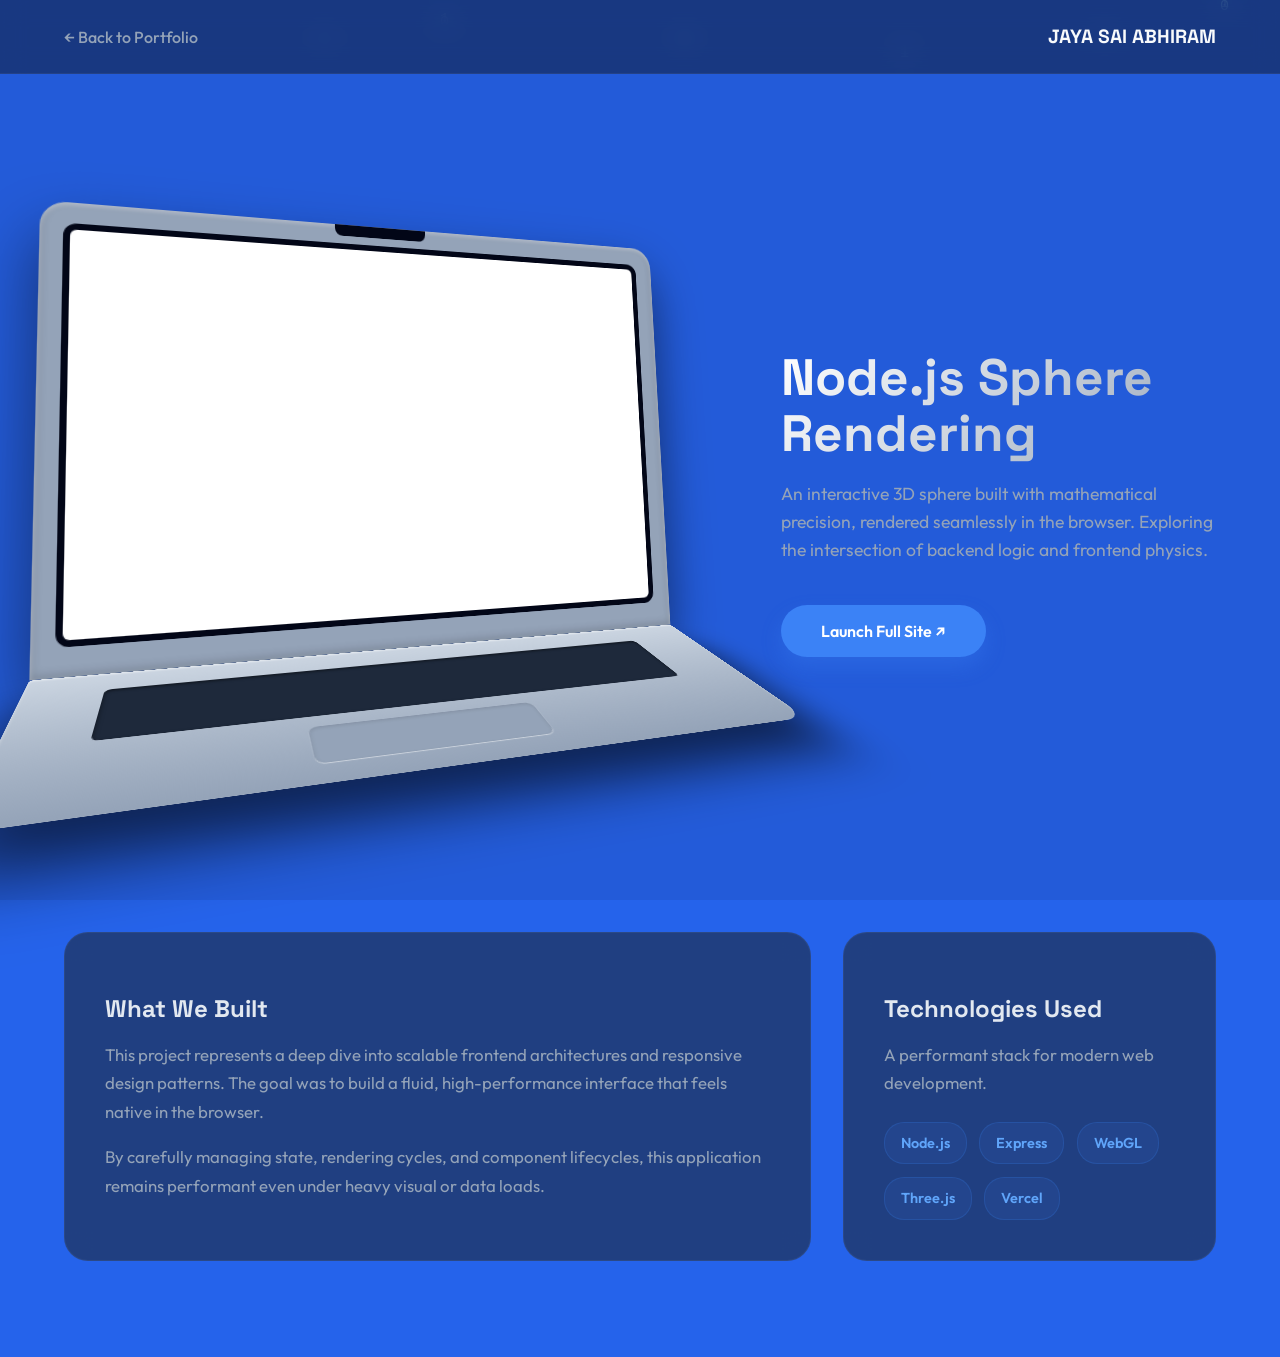
<file: project-nodejs.html>
<!DOCTYPE html>
<html lang="en">
<head>
  <meta charset="UTF-8">
  <meta name="viewport" content="width=device-width, initial-scale=1.0">
  <title>Node.js Sphere Rendering | Project Showcase</title>
  <link href="https://fonts.googleapis.com/css2?family=Space+Grotesk:wght@400;600;700&family=Outfit:wght@300;400;500;600;700&display=swap" rel="stylesheet">
  <style>
    body { font-family: 'Outfit', sans-serif; background: #2563eb; color: #f8fafc; margin: 0; overflow-x: hidden; position: relative; }
    
    #bg-canvas { position: fixed; top: 0; left: 0; width: 100vw; height: 100vh; z-index: -1; background: #2563eb; pointer-events: none; }
    
    .showcase-nav { padding: 1.5rem 5%; display: flex; justify-content: space-between; align-items: center; position: fixed; top: 0; width: 100%; box-sizing: border-box; z-index: 100; background: rgba(15,23,42,0.5); backdrop-filter: blur(12px); border-bottom: 1px solid rgba(255,255,255,0.05); }
    .btn-back { color: #94a3b8; text-decoration: none; display: flex; align-items: center; gap: 8px; font-weight: 500; transition: color 0.3s; }
    .btn-back:hover { color: #3b82f6; }
    .logo-brand { font-family: 'Space Grotesk', sans-serif; font-weight: 700; font-size: 1.2rem; }
    
    .hero-split { display: flex; align-items: center; min-height: 100vh; padding: 6rem 5% 2rem; gap: 4rem; max-width: 1400px; margin: 0 auto; box-sizing: border-box; }
    .hero-left { flex: 1.2; position: relative; perspective: 1200px; margin-bottom: 100px;}
    .hero-right { flex: 0.8; }
    
    /* Fixed True Laptop Redesign */
    .macbook-wrapper { position: relative; perspective: 1500px; transform-style: preserve-3d; }
    .macbook-frame { position: relative; background: #94a3b8; padding: 3% 3% 4%; border-radius: 24px 24px 0 0; box-shadow: inset 0 2px 5px rgba(255,255,255,0.4), inset 0 -2px 10px rgba(0,0,0,0.2), 0 30px 60px rgba(0,0,0,0.5); transform: rotateY(15deg) rotateX(5deg) translateZ(0); transition: transform 0.6s cubic-bezier(0.16, 1, 0.3, 1); transform-style: preserve-3d; transform-origin: bottom center; z-index: 2; }
    
    /* Iframe Scaling Magic (JS Assisted) */
    .mac-screen { background: #0f172a; border-radius: 12px; overflow: hidden; aspect-ratio: 16/10; position: relative; border: 6px solid #020617; }
    .mac-screen iframe { position: absolute; top: 0; left: 0; width: 1440px; height: 900px; border: none; background: #fff; transform-origin: top left; }
    
    .mac-notch { position: absolute; top: 0; left: 50%; transform: translateX(-50%); width: 15%; height: 12px; background: #020617; border-radius: 0 0 8px 8px; z-index: 10; }
    
    /* Keyboard Deck correctly stacked outside frame */
    .mac-keyboard-deck { position: absolute; top: 100%; left: 0%; width: 100%; height: 180px; background: linear-gradient(to bottom, #cbd5e1, #94a3b8); border-radius: 4px 4px 20px 20px; transform-origin: top center; transform: rotateY(15deg) rotateX(80deg) translateZ(0); transform-style: preserve-3d; transition: transform 0.6s cubic-bezier(0.16, 1, 0.3, 1); box-shadow: 0 40px 50px rgba(0,0,0,0.6), inset 0 2px 3px rgba(255,255,255,0.5); z-index: 1; }
    
    .macbook-wrapper:hover .macbook-frame { transform: rotateY(0deg) rotateX(0deg) translateZ(0); }
    .macbook-wrapper:hover .mac-keyboard-deck { transform: rotateY(0deg) rotateX(88deg) translateZ(0); }
    
    .mac-trackpad { position: absolute; bottom: 12%; left: 50%; transform: translateX(-50%); width: 30%; height: 25%; background: #94a3b8; border-radius: 8px; box-shadow: inset 0 2px 4px rgba(0,0,0,0.1), 0 1px 1px rgba(255,255,255,0.5); }
    .mac-keyboard { position: absolute; top: 15%; left: 10%; width: 80%; height: 40%; background: #1e293b; border-radius: 6px; box-shadow: inset 0 2px 5px rgba(0,0,0,0.5); }
    
    .p-title { font-family: 'Space Grotesk', sans-serif; font-size: clamp(2.5rem, 4vw, 3.8rem); line-height: 1.1; margin-bottom: 1rem; background: linear-gradient(135deg, #fff, #94a3b8); -webkit-background-clip: text; color: transparent; }
    .p-desc { font-size: 1.1rem; color: #94a3b8; margin-bottom: 2.5rem; line-height: 1.6; }
    .btn-launch { display: inline-flex; align-items: center; gap: 10px; padding: 1rem 2.5rem; background: #3b82f6; color: white; border-radius: 30px; font-weight: 600; text-decoration: none; transition: transform 0.3s, box-shadow 0.3s; box-shadow: 0 10px 20px rgba(59,130,246,0.3); }
    .btn-launch:hover { transform: translateY(-3px); box-shadow: 0 15px 30px rgba(59,130,246,0.4); }
    
    .bento-section { padding: 2rem 5% 6rem; max-width: 1400px; margin: 0 auto; display: grid; grid-template-columns: 2fr 1fr; gap: 2rem; position: relative; z-index: 5; }
    .bento-box { background: rgba(30, 41, 59, 0.6); border: 1px solid rgba(255,255,255,0.05); border-radius: 24px; padding: 2.5rem; backdrop-filter: blur(12px); transition: transform 0.3s, border-color 0.3s; }
    .bento-box:hover { transform: translateY(-5px); border-color: rgba(59,130,246,0.3); }
    .b-title { font-family: 'Space Grotesk', sans-serif; font-size: 1.5rem; margin-bottom: 1rem; color: #e2e8f0; }
    .b-content { color: #94a3b8; line-height: 1.7; font-size: 1.05rem; }
    
    .tech-stack { display: flex; flex-wrap: wrap; gap: 0.8rem; margin-top: 1.5rem; }
    .tech-badge { padding: 0.5rem 1rem; background: rgba(59,130,246,0.1); border: 1px solid rgba(59,130,246,0.2); border-radius: 20px; color: #60a5fa; font-size: 0.9rem; font-weight: 600; }
    
    @media (max-width: 992px) {
      .hero-split { flex-direction: column; text-align: center; margin-top: 50px; padding-top: 4rem; }
      .bento-section { grid-template-columns: 1fr; }
      .macbook-frame { transform: rotateY(0deg) rotateX(0deg); }
      .mac-keyboard-deck { display: none; }
    }
  </style>
</head>
<body>

  
  <canvas id="bg-canvas"></canvas>
  <script>
    const canvas = document.getElementById('bg-canvas');
    const ctx = canvas.getContext('2d');
    let width = canvas.width = window.innerWidth;
    let height = canvas.height = window.innerHeight;
    window.addEventListener('resize', () => { width = canvas.width = window.innerWidth; height = canvas.height = window.innerHeight; });
    const columns = Math.floor(width / 20);
    const drops = [];
    for(let i=0; i<columns; i++) drops[i] = Math.random() * -100;
    let mouseX = -1000; let mouseY = -1000;
    window.addEventListener('mousemove', e => { mouseX = e.clientX; mouseY = e.clientY; });
    function draw() {
      ctx.fillStyle = 'rgba(30, 58, 138, 0.1)'; ctx.fillRect(0, 0, width, height); // Deep Blue trail
      ctx.fillStyle = '#60a5fa'; ctx.font = '15px monospace';
      for(let i=0; i<drops.length; i++) {
        const text = Math.random() > 0.5 ? '1' : '0';
        let x = i * 20; let y = drops[i] * 20;
        let dx = x - mouseX; let dy = y - mouseY; let dist = Math.sqrt(dx*dx + dy*dy);
        if (dist < 100) { x += (dx / dist) * (100 - dist); }
        ctx.fillText(text, x, y);
        if(y > height && Math.random() > 0.975) drops[i] = 0;
        drops[i] += 0.15;
      }
      requestAnimationFrame(draw);
    }
    draw();
  </script>


  <nav class="showcase-nav">
    <a href="index.html#projects" class="btn-back">← Back to Portfolio</a>
    <div class="logo-brand">JAYA SAI ABHIRAM</div>
  </nav>

  <section class="hero-split">
    <div class="hero-left">
      <div class="macbook-wrapper">
        <div class="macbook-frame">
          <div class="mac-notch"></div>
          <div class="mac-screen">
            <iframe src="https://node-js-site.vercel.app/" title="Node.js Sphere Rendering"></iframe>
          </div>
        </div>
        <div class="macbook-frame-bottom"></div>
        <div class="mac-keyboard-deck">
          <div class="mac-keyboard"></div>
          <div class="mac-trackpad"></div>
        </div>
      </div>
    </div>
    <div class="hero-right">
      <h1 class="p-title">Node.js Sphere Rendering</h1>
      <p class="p-desc">An interactive 3D sphere built with mathematical precision, rendered seamlessly in the browser. Exploring the intersection of backend logic and frontend physics.</p>
      <a href="https://node-js-site.vercel.app/" target="_blank" class="btn-launch">Launch Full Site ↗</a>
    </div>
  </section>

  <section class="bento-section">
    <div class="bento-box">
      <h2 class="b-title">What We Built</h2>
      <div class="b-content">
        <p>This project represents a deep dive into scalable frontend architectures and responsive design patterns. The goal was to build a fluid, high-performance interface that feels native in the browser.</p>
        <p style="margin-top: 1rem;">By carefully managing state, rendering cycles, and component lifecycles, this application remains performant even under heavy visual or data loads.</p>
      </div>
    </div>
    <div class="bento-box">
      <h2 class="b-title">Technologies Used</h2>
      <div class="b-content">
        <p>A performant stack for modern web development.</p>
        <div class="tech-stack">
          <span class="tech-badge">Node.js</span><span class="tech-badge">Express</span><span class="tech-badge">WebGL</span><span class="tech-badge">Three.js</span><span class="tech-badge">Vercel</span>
        </div>
      </div>
    </div>
  </section>
  <script>
    window.addEventListener('DOMContentLoaded', () => {
      const screen = document.querySelector('.mac-screen');
      const iframe = screen.querySelector('iframe');
      if(screen && iframe) {
        const resizeIframe = () => {
          const scaleX = screen.clientWidth / 1440;
          const scaleY = screen.clientHeight / 900;
          iframe.style.transform = `scale(${scaleX}, ${scaleY})`;
        };
        window.addEventListener('resize', resizeIframe);
        resizeIframe();
        
        
      }
    });
  </script>
</body>
</html>
</file>
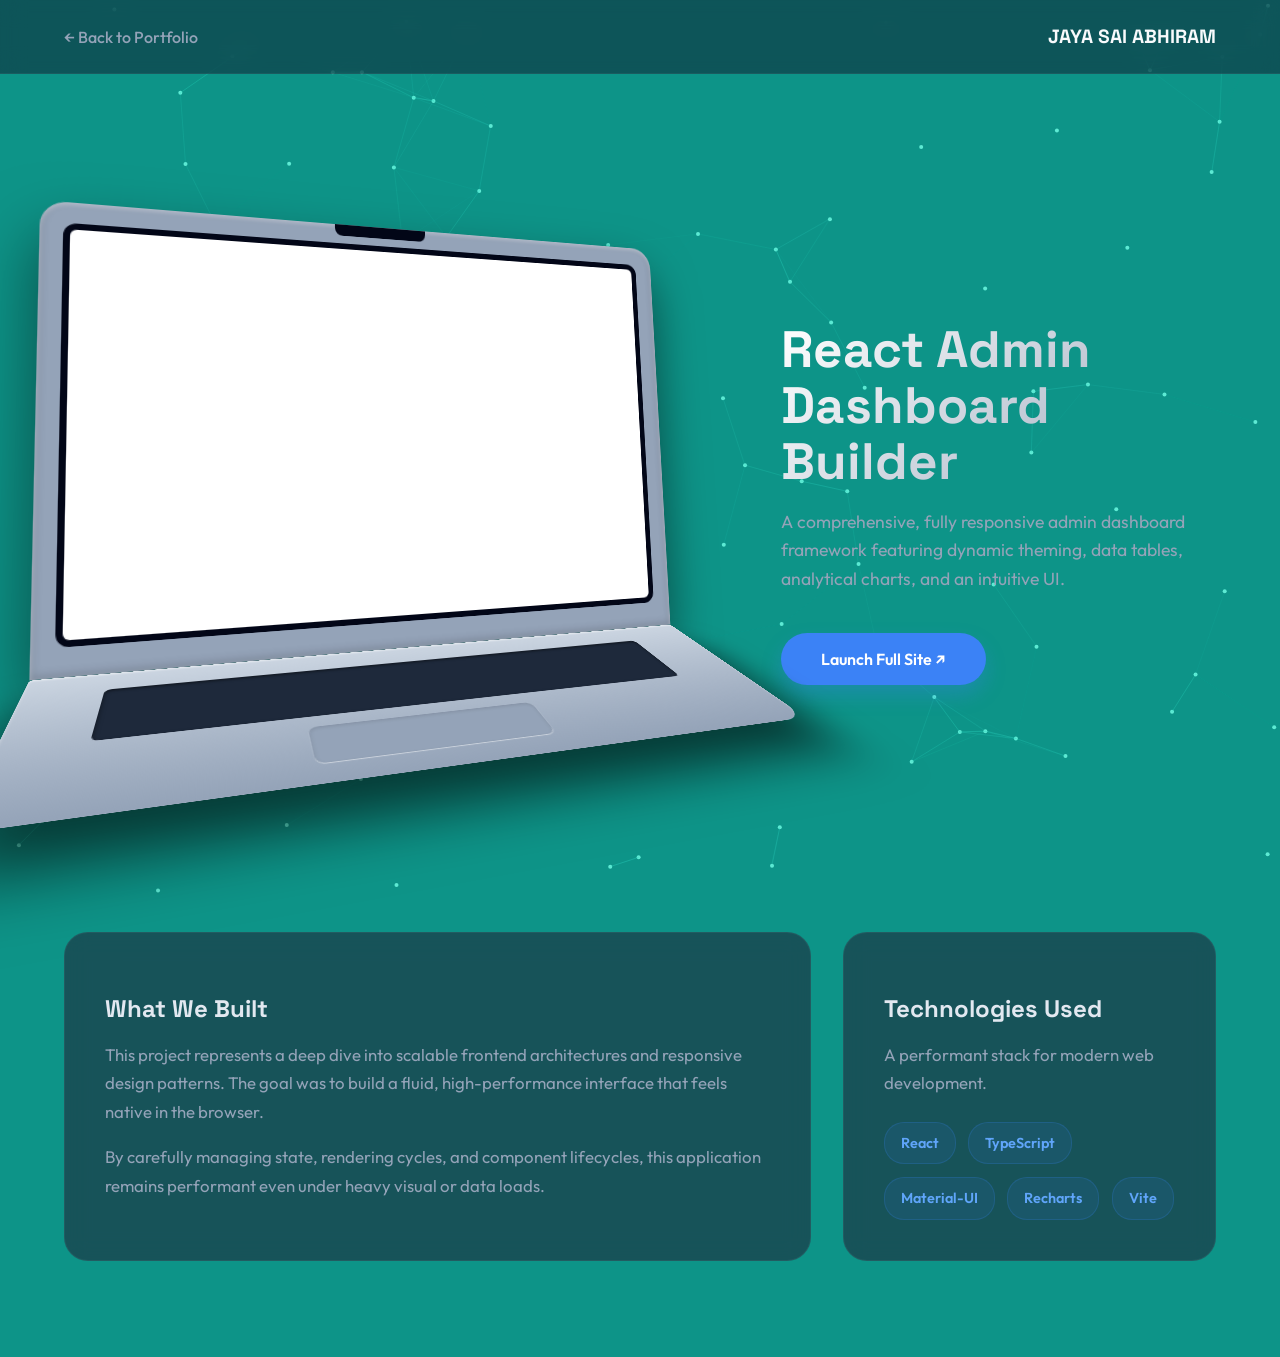
<file: project-react-admin.html>
<!DOCTYPE html>
<html lang="en">
<head>
  <meta charset="UTF-8">
  <meta name="viewport" content="width=device-width, initial-scale=1.0">
  <title>React Admin Dashboard Builder | Project Showcase</title>
  <link href="https://fonts.googleapis.com/css2?family=Space+Grotesk:wght@400;600;700&family=Outfit:wght@300;400;500;600;700&display=swap" rel="stylesheet">
  <style>
    body { font-family: 'Outfit', sans-serif; background: #0d9488; color: #f8fafc; margin: 0; overflow-x: hidden; position: relative; }
    
    #bg-canvas { position: fixed; top: 0; left: 0; width: 100vw; height: 100vh; z-index: -1; background: #0d9488; pointer-events: none; }
    
    .showcase-nav { padding: 1.5rem 5%; display: flex; justify-content: space-between; align-items: center; position: fixed; top: 0; width: 100%; box-sizing: border-box; z-index: 100; background: rgba(15,23,42,0.5); backdrop-filter: blur(12px); border-bottom: 1px solid rgba(255,255,255,0.05); }
    .btn-back { color: #94a3b8; text-decoration: none; display: flex; align-items: center; gap: 8px; font-weight: 500; transition: color 0.3s; }
    .btn-back:hover { color: #3b82f6; }
    .logo-brand { font-family: 'Space Grotesk', sans-serif; font-weight: 700; font-size: 1.2rem; }
    
    .hero-split { display: flex; align-items: center; min-height: 100vh; padding: 6rem 5% 2rem; gap: 4rem; max-width: 1400px; margin: 0 auto; box-sizing: border-box; }
    .hero-left { flex: 1.2; position: relative; perspective: 1200px; margin-bottom: 100px;}
    .hero-right { flex: 0.8; }
    
    /* Fixed True Laptop Redesign */
    .macbook-wrapper { position: relative; perspective: 1500px; transform-style: preserve-3d; }
    .macbook-frame { position: relative; background: #94a3b8; padding: 3% 3% 4%; border-radius: 24px 24px 0 0; box-shadow: inset 0 2px 5px rgba(255,255,255,0.4), inset 0 -2px 10px rgba(0,0,0,0.2), 0 30px 60px rgba(0,0,0,0.5); transform: rotateY(15deg) rotateX(5deg) translateZ(0); transition: transform 0.6s cubic-bezier(0.16, 1, 0.3, 1); transform-style: preserve-3d; transform-origin: bottom center; z-index: 2; }
    
    /* Iframe Scaling Magic (JS Assisted) */
    .mac-screen { background: #0f172a; border-radius: 12px; overflow: hidden; aspect-ratio: 16/10; position: relative; border: 6px solid #020617; }
    .mac-screen iframe { position: absolute; top: 0; left: 0; width: 1440px; height: 900px; border: none; background: #fff; transform-origin: top left; }
    
    .mac-notch { position: absolute; top: 0; left: 50%; transform: translateX(-50%); width: 15%; height: 12px; background: #020617; border-radius: 0 0 8px 8px; z-index: 10; }
    
    /* Keyboard Deck correctly stacked outside frame */
    .mac-keyboard-deck { position: absolute; top: 100%; left: 0%; width: 100%; height: 180px; background: linear-gradient(to bottom, #cbd5e1, #94a3b8); border-radius: 4px 4px 20px 20px; transform-origin: top center; transform: rotateY(15deg) rotateX(80deg) translateZ(0); transform-style: preserve-3d; transition: transform 0.6s cubic-bezier(0.16, 1, 0.3, 1); box-shadow: 0 40px 50px rgba(0,0,0,0.6), inset 0 2px 3px rgba(255,255,255,0.5); z-index: 1; }
    
    .macbook-wrapper:hover .macbook-frame { transform: rotateY(0deg) rotateX(0deg) translateZ(0); }
    .macbook-wrapper:hover .mac-keyboard-deck { transform: rotateY(0deg) rotateX(88deg) translateZ(0); }
    
    .mac-trackpad { position: absolute; bottom: 12%; left: 50%; transform: translateX(-50%); width: 30%; height: 25%; background: #94a3b8; border-radius: 8px; box-shadow: inset 0 2px 4px rgba(0,0,0,0.1), 0 1px 1px rgba(255,255,255,0.5); }
    .mac-keyboard { position: absolute; top: 15%; left: 10%; width: 80%; height: 40%; background: #1e293b; border-radius: 6px; box-shadow: inset 0 2px 5px rgba(0,0,0,0.5); }
    
    .p-title { font-family: 'Space Grotesk', sans-serif; font-size: clamp(2.5rem, 4vw, 3.8rem); line-height: 1.1; margin-bottom: 1rem; background: linear-gradient(135deg, #fff, #94a3b8); -webkit-background-clip: text; color: transparent; }
    .p-desc { font-size: 1.1rem; color: #94a3b8; margin-bottom: 2.5rem; line-height: 1.6; }
    .btn-launch { display: inline-flex; align-items: center; gap: 10px; padding: 1rem 2.5rem; background: #3b82f6; color: white; border-radius: 30px; font-weight: 600; text-decoration: none; transition: transform 0.3s, box-shadow 0.3s; box-shadow: 0 10px 20px rgba(59,130,246,0.3); }
    .btn-launch:hover { transform: translateY(-3px); box-shadow: 0 15px 30px rgba(59,130,246,0.4); }
    
    .bento-section { padding: 2rem 5% 6rem; max-width: 1400px; margin: 0 auto; display: grid; grid-template-columns: 2fr 1fr; gap: 2rem; position: relative; z-index: 5; }
    .bento-box { background: rgba(30, 41, 59, 0.6); border: 1px solid rgba(255,255,255,0.05); border-radius: 24px; padding: 2.5rem; backdrop-filter: blur(12px); transition: transform 0.3s, border-color 0.3s; }
    .bento-box:hover { transform: translateY(-5px); border-color: rgba(59,130,246,0.3); }
    .b-title { font-family: 'Space Grotesk', sans-serif; font-size: 1.5rem; margin-bottom: 1rem; color: #e2e8f0; }
    .b-content { color: #94a3b8; line-height: 1.7; font-size: 1.05rem; }
    
    .tech-stack { display: flex; flex-wrap: wrap; gap: 0.8rem; margin-top: 1.5rem; }
    .tech-badge { padding: 0.5rem 1rem; background: rgba(59,130,246,0.1); border: 1px solid rgba(59,130,246,0.2); border-radius: 20px; color: #60a5fa; font-size: 0.9rem; font-weight: 600; }
    
    @media (max-width: 992px) {
      .hero-split { flex-direction: column; text-align: center; margin-top: 50px; padding-top: 4rem; }
      .bento-section { grid-template-columns: 1fr; }
      .macbook-frame { transform: rotateY(0deg) rotateX(0deg); }
      .mac-keyboard-deck { display: none; }
    }
  </style>
</head>
<body>

  
  <canvas id="bg-canvas"></canvas>
  <script>
    const canvas = document.getElementById('bg-canvas');
    const ctx = canvas.getContext('2d');
    let width = canvas.width = window.innerWidth;
    let height = canvas.height = window.innerHeight;
    window.addEventListener('resize', () => { width = canvas.width = window.innerWidth; height = canvas.height = window.innerHeight; });
    
    let particles = [];
    for(let i=0; i<100; i++) particles.push({ x: Math.random()*width, y: Math.random()*height, vx: (Math.random()-0.5)*1, vy: (Math.random()-0.5)*1 });
    
    let mouse = { x: -1000, y: -1000 };
    window.addEventListener('mousemove', e => { mouse.x = e.clientX; mouse.y = e.clientY; });
    
    function draw() {
      ctx.fillStyle = '#0d9488'; ctx.fillRect(0, 0, width, height);
      
      particles.forEach(p => {
        p.x += p.vx; p.y += p.vy;
        if(p.x < 0 || p.x > width) p.vx *= -1;
        if(p.y < 0 || p.y > height) p.vy *= -1;
        
        ctx.beginPath(); ctx.arc(p.x, p.y, 2, 0, Math.PI*2);
        ctx.fillStyle = '#5eead4'; ctx.fill();
        
        // Connect to mouse
        let dx = mouse.x - p.x; let dy = mouse.y - p.y;
        let dist = Math.sqrt(dx*dx + dy*dy);
        if(dist < 150) {
          ctx.beginPath(); ctx.moveTo(p.x, p.y); ctx.lineTo(mouse.x, mouse.y);
          ctx.strokeStyle = `rgba(94, 234, 212, ${1 - dist/150})`; ctx.stroke();
        }
        
        // Connect to others
        particles.forEach(p2 => {
          let dx2 = p.x - p2.x; let dy2 = p.y - p2.y;
          let dist2 = Math.sqrt(dx2*dx2 + dy2*dy2);
          if(dist2 < 100) {
            ctx.beginPath(); ctx.moveTo(p.x, p.y); ctx.lineTo(p2.x, p2.y);
            ctx.strokeStyle = `rgba(45, 212, 191, ${0.3 - dist2/333})`; ctx.stroke();
          }
        });
      });
      requestAnimationFrame(draw);
    }
    draw();
  </script>


  <nav class="showcase-nav">
    <a href="index.html#projects" class="btn-back">← Back to Portfolio</a>
    <div class="logo-brand">JAYA SAI ABHIRAM</div>
  </nav>

  <section class="hero-split">
    <div class="hero-left">
      <div class="macbook-wrapper">
        <div class="macbook-frame">
          <div class="mac-notch"></div>
          <div class="mac-screen">
            <iframe src="https://abhiramjammu.github.io/react-admin-dashboard-builder/" title="React Admin Dashboard Builder"></iframe>
          </div>
        </div>
        <div class="macbook-frame-bottom"></div>
        <div class="mac-keyboard-deck">
          <div class="mac-keyboard"></div>
          <div class="mac-trackpad"></div>
        </div>
      </div>
    </div>
    <div class="hero-right">
      <h1 class="p-title">React Admin Dashboard Builder</h1>
      <p class="p-desc">A comprehensive, fully responsive admin dashboard framework featuring dynamic theming, data tables, analytical charts, and an intuitive UI.</p>
      <a href="https://abhiramjammu.github.io/react-admin-dashboard-builder/" target="_blank" class="btn-launch">Launch Full Site ↗</a>
    </div>
  </section>

  <section class="bento-section">
    <div class="bento-box">
      <h2 class="b-title">What We Built</h2>
      <div class="b-content">
        <p>This project represents a deep dive into scalable frontend architectures and responsive design patterns. The goal was to build a fluid, high-performance interface that feels native in the browser.</p>
        <p style="margin-top: 1rem;">By carefully managing state, rendering cycles, and component lifecycles, this application remains performant even under heavy visual or data loads.</p>
      </div>
    </div>
    <div class="bento-box">
      <h2 class="b-title">Technologies Used</h2>
      <div class="b-content">
        <p>A performant stack for modern web development.</p>
        <div class="tech-stack">
          <span class="tech-badge">React</span><span class="tech-badge">TypeScript</span><span class="tech-badge">Material-UI</span><span class="tech-badge">Recharts</span><span class="tech-badge">Vite</span>
        </div>
      </div>
    </div>
  </section>
  <script>
    window.addEventListener('DOMContentLoaded', () => {
      const screen = document.querySelector('.mac-screen');
      const iframe = screen.querySelector('iframe');
      if(screen && iframe) {
        const resizeIframe = () => {
          const scaleX = screen.clientWidth / 1440;
          const scaleY = screen.clientHeight / 900;
          iframe.style.transform = `scale(${scaleX}, ${scaleY})`;
        };
        window.addEventListener('resize', resizeIframe);
        resizeIframe();
        
        
        // Advanced Auto-Login Injection for Same-Origin iframe
        iframe.addEventListener('load', () => {
            try {
                const doc = iframe.contentDocument || iframe.contentWindow.document;
                if(!doc) return;
                
                // Wait for React to render the login form
                setTimeout(() => {
                    const inputs = doc.querySelectorAll('input');
                    const buttons = doc.querySelectorAll('button');
                    
                    if(inputs.length >= 2) {
                        const nativeInputValueSetter = Object.getOwnPropertyDescriptor(window.HTMLInputElement.prototype, "value").set;
                        
                        // Fill inputs with '1' to simulate typing for React
                        nativeInputValueSetter.call(inputs[0], '1');
                        inputs[0].dispatchEvent(new Event('input', { bubbles: true }));
                        
                        nativeInputValueSetter.call(inputs[1], '1');
                        inputs[1].dispatchEvent(new Event('input', { bubbles: true }));
                        
                        // Find and click the login/submit button
                        if(buttons.length > 0) {
                            buttons[0].click();
                        }
                    }
                }, 1200); // 1.2s delay to ensure form is fully mounted
                
            } catch(e) {
                console.log("Auto-login script is blocked by CORS on localhost. It will execute successfully when deployed to GitHub Pages on the same domain.");
            }
        });
        
      }
    });
  </script>
</body>
</html>
</file>
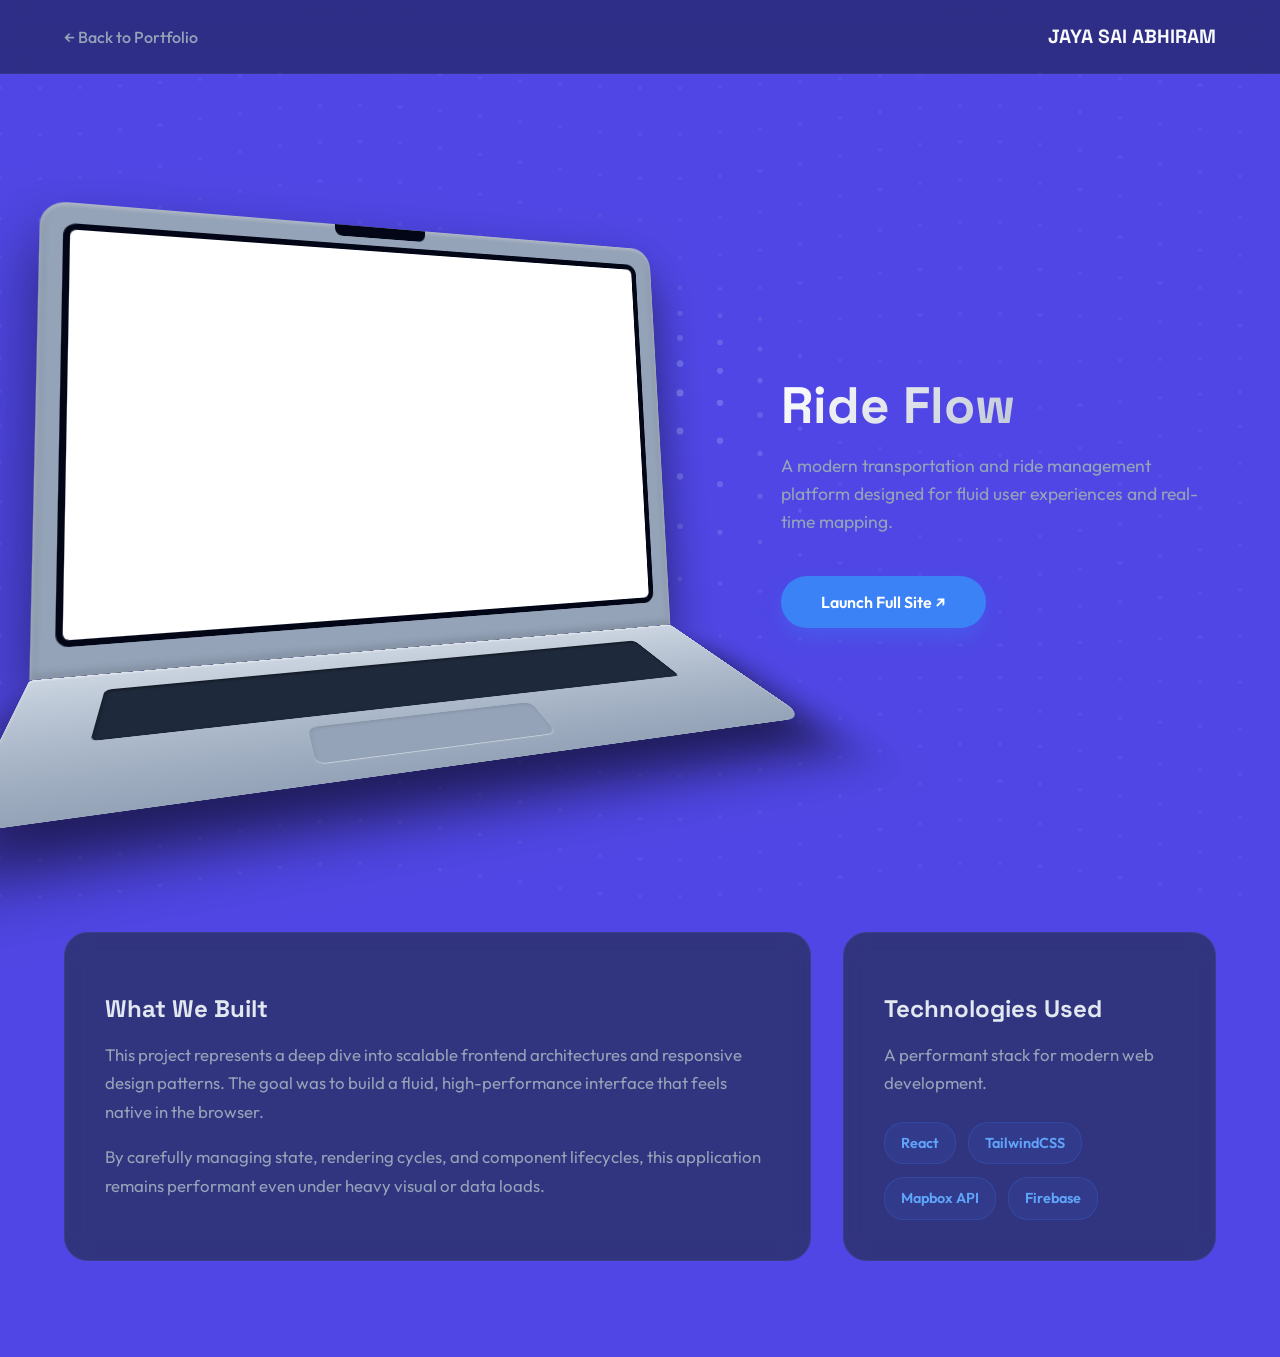
<file: project-ride-flow.html>
<!DOCTYPE html>
<html lang="en">
<head>
  <meta charset="UTF-8">
  <meta name="viewport" content="width=device-width, initial-scale=1.0">
  <title>Ride Flow | Project Showcase</title>
  <link href="https://fonts.googleapis.com/css2?family=Space+Grotesk:wght@400;600;700&family=Outfit:wght@300;400;500;600;700&display=swap" rel="stylesheet">
  <style>
    body { font-family: 'Outfit', sans-serif; background: #4f46e5; color: #f8fafc; margin: 0; overflow-x: hidden; position: relative; }
    
    #bg-canvas { position: fixed; top: 0; left: 0; width: 100vw; height: 100vh; z-index: -1; background: #4f46e5; pointer-events: none; }
    
    .showcase-nav { padding: 1.5rem 5%; display: flex; justify-content: space-between; align-items: center; position: fixed; top: 0; width: 100%; box-sizing: border-box; z-index: 100; background: rgba(15,23,42,0.5); backdrop-filter: blur(12px); border-bottom: 1px solid rgba(255,255,255,0.05); }
    .btn-back { color: #94a3b8; text-decoration: none; display: flex; align-items: center; gap: 8px; font-weight: 500; transition: color 0.3s; }
    .btn-back:hover { color: #3b82f6; }
    .logo-brand { font-family: 'Space Grotesk', sans-serif; font-weight: 700; font-size: 1.2rem; }
    
    .hero-split { display: flex; align-items: center; min-height: 100vh; padding: 6rem 5% 2rem; gap: 4rem; max-width: 1400px; margin: 0 auto; box-sizing: border-box; }
    .hero-left { flex: 1.2; position: relative; perspective: 1200px; margin-bottom: 100px;}
    .hero-right { flex: 0.8; }
    
    /* Fixed True Laptop Redesign */
    .macbook-wrapper { position: relative; perspective: 1500px; transform-style: preserve-3d; }
    .macbook-frame { position: relative; background: #94a3b8; padding: 3% 3% 4%; border-radius: 24px 24px 0 0; box-shadow: inset 0 2px 5px rgba(255,255,255,0.4), inset 0 -2px 10px rgba(0,0,0,0.2), 0 30px 60px rgba(0,0,0,0.5); transform: rotateY(15deg) rotateX(5deg) translateZ(0); transition: transform 0.6s cubic-bezier(0.16, 1, 0.3, 1); transform-style: preserve-3d; transform-origin: bottom center; z-index: 2; }
    
    /* Iframe Scaling Magic (JS Assisted) */
    .mac-screen { background: #0f172a; border-radius: 12px; overflow: hidden; aspect-ratio: 16/10; position: relative; border: 6px solid #020617; }
    .mac-screen iframe { position: absolute; top: 0; left: 0; width: 1440px; height: 900px; border: none; background: #fff; transform-origin: top left; }
    
    .mac-notch { position: absolute; top: 0; left: 50%; transform: translateX(-50%); width: 15%; height: 12px; background: #020617; border-radius: 0 0 8px 8px; z-index: 10; }
    
    /* Keyboard Deck correctly stacked outside frame */
    .mac-keyboard-deck { position: absolute; top: 100%; left: 0%; width: 100%; height: 180px; background: linear-gradient(to bottom, #cbd5e1, #94a3b8); border-radius: 4px 4px 20px 20px; transform-origin: top center; transform: rotateY(15deg) rotateX(80deg) translateZ(0); transform-style: preserve-3d; transition: transform 0.6s cubic-bezier(0.16, 1, 0.3, 1); box-shadow: 0 40px 50px rgba(0,0,0,0.6), inset 0 2px 3px rgba(255,255,255,0.5); z-index: 1; }
    
    .macbook-wrapper:hover .macbook-frame { transform: rotateY(0deg) rotateX(0deg) translateZ(0); }
    .macbook-wrapper:hover .mac-keyboard-deck { transform: rotateY(0deg) rotateX(88deg) translateZ(0); }
    
    .mac-trackpad { position: absolute; bottom: 12%; left: 50%; transform: translateX(-50%); width: 30%; height: 25%; background: #94a3b8; border-radius: 8px; box-shadow: inset 0 2px 4px rgba(0,0,0,0.1), 0 1px 1px rgba(255,255,255,0.5); }
    .mac-keyboard { position: absolute; top: 15%; left: 10%; width: 80%; height: 40%; background: #1e293b; border-radius: 6px; box-shadow: inset 0 2px 5px rgba(0,0,0,0.5); }
    
    .p-title { font-family: 'Space Grotesk', sans-serif; font-size: clamp(2.5rem, 4vw, 3.8rem); line-height: 1.1; margin-bottom: 1rem; background: linear-gradient(135deg, #fff, #94a3b8); -webkit-background-clip: text; color: transparent; }
    .p-desc { font-size: 1.1rem; color: #94a3b8; margin-bottom: 2.5rem; line-height: 1.6; }
    .btn-launch { display: inline-flex; align-items: center; gap: 10px; padding: 1rem 2.5rem; background: #3b82f6; color: white; border-radius: 30px; font-weight: 600; text-decoration: none; transition: transform 0.3s, box-shadow 0.3s; box-shadow: 0 10px 20px rgba(59,130,246,0.3); }
    .btn-launch:hover { transform: translateY(-3px); box-shadow: 0 15px 30px rgba(59,130,246,0.4); }
    
    .bento-section { padding: 2rem 5% 6rem; max-width: 1400px; margin: 0 auto; display: grid; grid-template-columns: 2fr 1fr; gap: 2rem; position: relative; z-index: 5; }
    .bento-box { background: rgba(30, 41, 59, 0.6); border: 1px solid rgba(255,255,255,0.05); border-radius: 24px; padding: 2.5rem; backdrop-filter: blur(12px); transition: transform 0.3s, border-color 0.3s; }
    .bento-box:hover { transform: translateY(-5px); border-color: rgba(59,130,246,0.3); }
    .b-title { font-family: 'Space Grotesk', sans-serif; font-size: 1.5rem; margin-bottom: 1rem; color: #e2e8f0; }
    .b-content { color: #94a3b8; line-height: 1.7; font-size: 1.05rem; }
    
    .tech-stack { display: flex; flex-wrap: wrap; gap: 0.8rem; margin-top: 1.5rem; }
    .tech-badge { padding: 0.5rem 1rem; background: rgba(59,130,246,0.1); border: 1px solid rgba(59,130,246,0.2); border-radius: 20px; color: #60a5fa; font-size: 0.9rem; font-weight: 600; }
    
    @media (max-width: 992px) {
      .hero-split { flex-direction: column; text-align: center; margin-top: 50px; padding-top: 4rem; }
      .bento-section { grid-template-columns: 1fr; }
      .macbook-frame { transform: rotateY(0deg) rotateX(0deg); }
      .mac-keyboard-deck { display: none; }
    }
  </style>
</head>
<body>

  
  <canvas id="bg-canvas"></canvas>
  <script>
    const canvas = document.getElementById('bg-canvas');
    const ctx = canvas.getContext('2d');
    let width = canvas.width = window.innerWidth;
    let height = canvas.height = window.innerHeight;
    window.addEventListener('resize', () => { width = canvas.width = window.innerWidth; height = canvas.height = window.innerHeight; });
    let time = 0; let mouseX = width/2; let mouseY = height/2;
    window.addEventListener('mousemove', e => { mouseX = e.clientX; mouseY = e.clientY; });
    function draw() {
      ctx.fillStyle = '#4f46e5'; ctx.fillRect(0, 0, width, height);
      time += 0.05;
      for(let x=0; x<width; x+=40) {
        for(let y=0; y<height; y+=40) {
          let dx = x - mouseX; let dy = y - mouseY; let dist = Math.sqrt(dx*dx + dy*dy);
          let wave = Math.sin(x*0.01 + time) * Math.cos(y*0.01 + time) * 20;
          let lift = dist < 200 ? (200-dist)*0.2 : 0;
          let finalSize = 2 + (lift * 0.05); let alpha = 0.1 + (lift * 0.01);
          ctx.beginPath(); ctx.arc(x, y - wave - lift, finalSize, 0, Math.PI*2); ctx.fillStyle = `rgba(165, 180, 252, ${alpha})`; ctx.fill();
        }
      }
      requestAnimationFrame(draw);
    }
    draw();
  </script>


  <nav class="showcase-nav">
    <a href="index.html#projects" class="btn-back">← Back to Portfolio</a>
    <div class="logo-brand">JAYA SAI ABHIRAM</div>
  </nav>

  <section class="hero-split">
    <div class="hero-left">
      <div class="macbook-wrapper">
        <div class="macbook-frame">
          <div class="mac-notch"></div>
          <div class="mac-screen">
            <iframe src="https://abhiramjammu.github.io/ride-flow/" title="Ride Flow"></iframe>
          </div>
        </div>
        <div class="macbook-frame-bottom"></div>
        <div class="mac-keyboard-deck">
          <div class="mac-keyboard"></div>
          <div class="mac-trackpad"></div>
        </div>
      </div>
    </div>
    <div class="hero-right">
      <h1 class="p-title">Ride Flow</h1>
      <p class="p-desc">A modern transportation and ride management platform designed for fluid user experiences and real-time mapping.</p>
      <a href="https://abhiramjammu.github.io/ride-flow/" target="_blank" class="btn-launch">Launch Full Site ↗</a>
    </div>
  </section>

  <section class="bento-section">
    <div class="bento-box">
      <h2 class="b-title">What We Built</h2>
      <div class="b-content">
        <p>This project represents a deep dive into scalable frontend architectures and responsive design patterns. The goal was to build a fluid, high-performance interface that feels native in the browser.</p>
        <p style="margin-top: 1rem;">By carefully managing state, rendering cycles, and component lifecycles, this application remains performant even under heavy visual or data loads.</p>
      </div>
    </div>
    <div class="bento-box">
      <h2 class="b-title">Technologies Used</h2>
      <div class="b-content">
        <p>A performant stack for modern web development.</p>
        <div class="tech-stack">
          <span class="tech-badge">React</span><span class="tech-badge">TailwindCSS</span><span class="tech-badge">Mapbox API</span><span class="tech-badge">Firebase</span>
        </div>
      </div>
    </div>
  </section>
  <script>
    window.addEventListener('DOMContentLoaded', () => {
      const screen = document.querySelector('.mac-screen');
      const iframe = screen.querySelector('iframe');
      if(screen && iframe) {
        const resizeIframe = () => {
          const scaleX = screen.clientWidth / 1440;
          const scaleY = screen.clientHeight / 900;
          iframe.style.transform = `scale(${scaleX}, ${scaleY})`;
        };
        window.addEventListener('resize', resizeIframe);
        resizeIframe();
        
        
        // Advanced Auto-Login Injection for Same-Origin iframe
        iframe.addEventListener('load', () => {
            try {
                const doc = iframe.contentDocument || iframe.contentWindow.document;
                if(!doc) return;
                
                // Wait for React to render the login form
                setTimeout(() => {
                    const inputs = doc.querySelectorAll('input');
                    const buttons = doc.querySelectorAll('button');
                    
                    if(inputs.length >= 2) {
                        const nativeInputValueSetter = Object.getOwnPropertyDescriptor(window.HTMLInputElement.prototype, "value").set;
                        
                        // Fill inputs with '1' to simulate typing for React
                        nativeInputValueSetter.call(inputs[0], '1');
                        inputs[0].dispatchEvent(new Event('input', { bubbles: true }));
                        
                        nativeInputValueSetter.call(inputs[1], '1');
                        inputs[1].dispatchEvent(new Event('input', { bubbles: true }));
                        
                        // Find and click the login/submit button
                        if(buttons.length > 0) {
                            buttons[0].click();
                        }
                    }
                }, 1200); // 1.2s delay to ensure form is fully mounted
                
            } catch(e) {
                console.log("Auto-login script is blocked by CORS on localhost. It will execute successfully when deployed to GitHub Pages on the same domain.");
            }
        });
        
      }
    });
  </script>
</body>
</html>
</file>
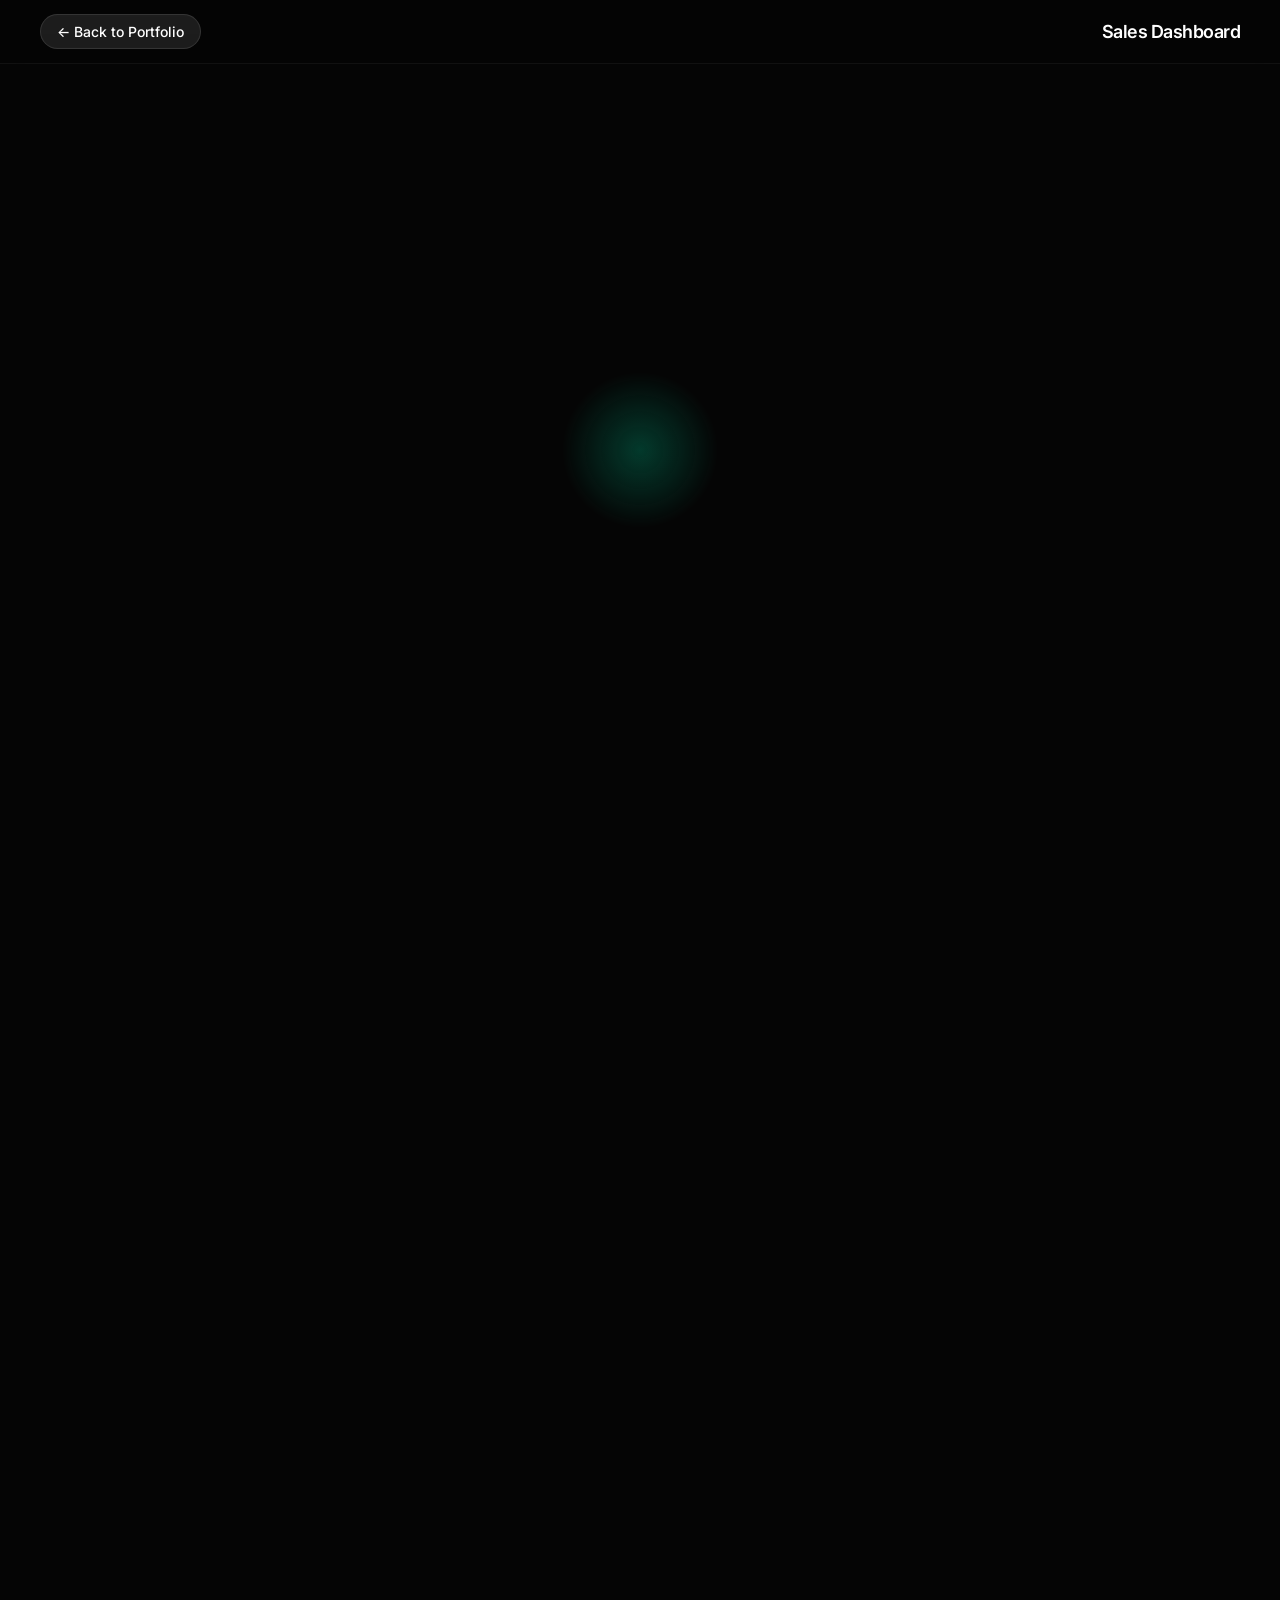
<file: project-sales-dashboard.html>
<!DOCTYPE html>
<html lang="en">
<head>
  <meta charset="UTF-8">
  <meta name="viewport" content="width=device-width, initial-scale=1.0">
  <title>Sales Dashboard | Jaya Sai Abhiram</title>
  <link href="https://fonts.googleapis.com/css2?family=Inter:wght@300;400;500;600;700;800&display=swap" rel="stylesheet">
  <link rel="stylesheet" href="css/scrollytelling.css?v=16">
  <script src="js/scrollytelling.js?v=16" defer></script>
  <style>
    /* CSS Animated Background */
    .gen-bg {
      position: absolute; top: 0; left: 0; width: 100%; height: 100%;
      background: linear-gradient(135deg, #022c22 0%, #064e3b 30%, #065f46 60%, #022c22 100%);
      background-size: 400% 400%;
      animation: gradientShift 20s ease infinite;
      overflow: hidden;
    }
    @keyframes gradientShift { 0% { background-position: 0% 50%; } 50% { background-position: 100% 50%; } 100% { background-position: 0% 50%; } }

    /* CSS Floating Dashboard Elements */
    .gen-bg::before, .gen-bg::after {
      content: ''; position: absolute; border-radius: 12px;
      background: rgba(16, 185, 129, 0.1); border: 1px solid rgba(16, 185, 129, 0.2);
      box-shadow: 0 10px 30px rgba(0,0,0,0.5); backdrop-filter: blur(10px);
      will-change: transform;
    }
    .gen-bg::before {
      width: 400px; height: 250px; top: 15%; left: 10%;
      animation: floatDash1 15s ease-in-out infinite;
    }
    .gen-bg::after {
      width: 300px; height: 350px; bottom: 10%; right: 15%;
      animation: floatDash2 18s ease-in-out infinite;
    }
    @keyframes floatDash1 { 0%, 100% { transform: translateY(0) rotate(-5deg); } 50% { transform: translateY(-40px) rotate(-2deg); } }
    @keyframes floatDash2 { 0%, 100% { transform: translateY(0) rotate(5deg); } 50% { transform: translateY(40px) rotate(2deg); } }

    /* Custom Glass Panel for Data Theme */
    .glass-panel { border: 1px solid rgba(16, 185, 129, 0.2); }
    .glass-panel::before { background: linear-gradient(90deg, transparent, rgba(16,185,129,0.5), transparent); }
    .glass-tag { color: rgba(52, 211, 153, 1); }
    .glass-title { background: linear-gradient(to bottom, #ffffff, rgba(52,211,153,0.8)); -webkit-background-clip: text; }
    
    .final-cta { background: linear-gradient(135deg, #059669, #10b981); box-shadow: 0 4px 15px rgba(16,185,129,0.3); }
    .final-cta:hover { box-shadow: 0 10px 30px rgba(16,185,129,0.5); }
    .intro-text h1 { background: linear-gradient(to bottom, #ffffff, rgba(52,211,153,0.8)); -webkit-background-clip: text; }

    /* CSS Bar Chart Visual */
    .css-chart { display: flex; align-items: flex-end; gap: 8px; height: 120px; margin-top: 1.5rem; padding-bottom: 10px; border-bottom: 2px solid rgba(255,255,255,0.1); }
    .css-bar { width: 40px; background: linear-gradient(to top, rgba(16,185,129,0.5), rgba(52,211,153,0.9)); border-radius: 4px 4px 0 0; transform-origin: bottom; animation: growBar 2s ease forwards; opacity: 0; }
    .css-bar:nth-child(1) { height: 40%; animation-delay: 0.1s; }
    .css-bar:nth-child(2) { height: 60%; animation-delay: 0.2s; }
    .css-bar:nth-child(3) { height: 30%; animation-delay: 0.3s; }
    .css-bar:nth-child(4) { height: 80%; animation-delay: 0.4s; }
    .css-bar:nth-child(5) { height: 100%; animation-delay: 0.5s; background: linear-gradient(to top, rgba(59,130,246,0.5), rgba(96,165,250,0.9)); box-shadow: 0 0 20px rgba(96,165,250,0.5); }
    @keyframes growBar { 0% { transform: scaleY(0); opacity: 0; } 100% { transform: scaleY(1); opacity: 1; } }

    /* Data Tags */
    .data-tags { display: flex; gap: 10px; flex-wrap: wrap; margin-top: 1.5rem; }
    .data-tag { padding: 6px 14px; border-radius: 20px; font-size: 0.75rem; font-weight: 600; border: 1px solid rgba(52,211,153,0.3); background: rgba(52,211,153,0.05); color: #6ee7b7; }
    
    /* Metrics Grid */
    .metric-grid { display: grid; grid-template-columns: 1fr 1fr; gap: 1rem; margin-top: 1.5rem; }
    .metric-card { padding: 1rem; background: rgba(0,0,0,0.4); border-radius: 12px; border: 1px solid rgba(255,255,255,0.05); text-align: center; }
    .metric-value { font-size: 2rem; font-weight: 800; color: #34d399; }
    .metric-label { font-size: 0.75rem; color: rgba(255,255,255,0.5); text-transform: uppercase; margin-top: 4px; }

    /* Companion Visuals */
    .sheet-stack { position: relative; width: 250px; height: 300px; perspective: 1000px; }
    .sheet { position: absolute; width: 200px; height: 150px; background: rgba(255,255,255,0.9); border-radius: 4px; box-shadow: 0 10px 30px rgba(0,0,0,0.5); display: flex; flex-direction: column; padding: 10px; border: 1px solid #ccc; }
    .sheet-header { height: 15px; background: #10b981; border-radius: 2px; margin-bottom: 5px; width: 100%; }
    .sheet-row { height: 8px; background: #e5e7eb; border-radius: 2px; margin-bottom: 4px; width: 100%; }
    .sheet:nth-child(1) { top: 20px; left: 10px; transform: rotate(-10deg) translateZ(-50px); filter: brightness(0.6); }
    .sheet:nth-child(2) { top: 60px; left: 40px; transform: rotate(5deg) translateZ(-25px); filter: brightness(0.8); }
    .sheet:nth-child(3) { top: 100px; left: 20px; transform: rotate(-5deg) translateZ(0); }

    .glow-card { background: rgba(6,78,59,0.5); border: 2px solid #34d399; box-shadow: 0 0 30px rgba(52,211,153,0.4), inset 0 0 15px rgba(52,211,153,0.2); padding: 2rem; border-radius: 16px; width: 250px; text-align: center; }
    .glow-line { display: flex; align-items: flex-end; gap: 4px; height: 60px; margin-top: 20px; }
    .glow-bar { flex: 1; background: #34d399; border-radius: 2px 2px 0 0; animation: grow 2s ease forwards; transform-origin: bottom; }
    .glow-bar:nth-child(1) { height: 30%; animation-delay: 0.1s; } .glow-bar:nth-child(2) { height: 50%; animation-delay: 0.2s; } .glow-bar:nth-child(3) { height: 40%; animation-delay: 0.3s; } .glow-bar:nth-child(4) { height: 80%; animation-delay: 0.4s; } .glow-bar:nth-child(5) { height: 100%; animation-delay: 0.5s; background: #fff; box-shadow: 0 0 15px #fff; }

    .security-lock { width: 100px; height: 100px; border-radius: 50%; background: rgba(52,211,153,0.1); border: 2px dashed #34d399; display: flex; align-items: center; justify-content: center; position: relative; animation: spinDashed 10s linear infinite; }
    .lock-inner { position: absolute; font-size: 3rem; animation: none; transform: rotate(0); text-shadow: 0 0 20px #34d399; }
    @keyframes spinDashed { 100% { transform: rotate(360deg); } }
  </style>

  <style>
    .white-panel {
      background: rgba(255, 255, 255, 0.95) !important;
      color: #0f172a !important;
      border: 1px solid rgba(0, 0, 0, 0.1) !important;
      box-shadow: 0 10px 40px rgba(0,0,0,0.2) !important;
    }
    .white-panel .glass-title, 
    .white-panel h2, 
    .white-panel h3 {
      color: #0f172a !important;
      text-shadow: none !important;
      background: transparent !important;
      -webkit-text-fill-color: #0f172a !important;
      -webkit-background-clip: border-box !important;
      background-clip: border-box !important;
    }
    .white-panel .glass-tag {
      color: #3b82f6 !important;
      border-color: rgba(59, 130, 246, 0.3) !important;
      background: rgba(59, 130, 246, 0.1) !important;
    }
    .white-panel p, 
    .white-panel .glass-desc, 
    .white-panel li, 
    .white-panel .highlight-text {
      color: #334155 !important;
      text-shadow: none !important;
      -webkit-text-fill-color: #334155 !important;
    }
    /* Original Sales/Student Metrics */
    .white-panel .metric-card {
      background: rgba(241, 245, 249, 0.8) !important;
      border-color: rgba(0,0,0,0.05) !important;
    }
    .white-panel .metric-value, 
    .white-panel .number {
      color: #0f172a !important;
      text-shadow: none !important;
      -webkit-text-fill-color: #0f172a !important;
    }
    .white-panel .metric-label, 
    .white-panel .label {
      color: #64748b !important;
      -webkit-text-fill-color: #64748b !important;
    }
    /* AI Automation specific */
    .white-panel .metrics-grid .metric {
      background: rgba(241, 245, 249, 0.8) !important;
      border: 1px solid rgba(0,0,0,0.05) !important;
    }
    .white-panel .stats-row .stat-item {
      background: rgba(241, 245, 249, 0.8) !important;
      border: 1px solid rgba(0,0,0,0.05) !important;
    }
  </style>
</head>
<body>
  <header class="scrolly-header">
    <a href="index.html#projects" onclick="if(window.history.length > 1) { window.history.back(); return false; }" class="btn-back">← Back to Portfolio</a>
    <span class="scrolly-logo">Sales Dashboard</span>
  </header>

  <main class="scrolly-container">
    <div class="fixed-bg">
      <div class="gen-bg"></div>
      <div class="bg-mask-layer"></div>
    </div>

    <!-- Section 1 -->
    <section class="scrolly-section center intro-text" data-start="0.0" data-end="0.2">
      <h1>Sales Analytics Dashboard</h1>
      <p>Transforming raw regional data into strategic decisions.</p>
    </section>

    <!-- Section 2 -->
    <section class="scrolly-section left" data-start="0.2" data-end="0.4">
      <div class="glass-panel white-panel">
        <span class="glass-tag">The Challenge</span>
        <h2 class="glass-title">Buried in spreadsheets.</h2>
        <p class="glass-desc">
          Regional sales managers were drowning in isolated data. Monthly reporting took 3+ days of manual compilation. There was zero real-time visibility into cross-regional performance, and leadership lacked the ability to drill down into anomalies instantly.
        </p>
        <div class="metric-grid" style="grid-template-columns: 1fr 1fr 1fr;">
          <div class="metric-card"><div class="metric-value">3 Days</div><div class="metric-label">Old Reporting Time</div></div>
          <div class="metric-card"><div class="metric-value">14</div><div class="metric-label">Data Sources</div></div>
          <div class="metric-card" style="border-color: rgba(244,63,94,0.3);"><div class="metric-value" style="color: #fb7185;">0</div><div class="metric-label">Real-time Visibility</div></div>
        </div>
      </div>
      <div class="companion-visual">
        <div class="sheet-stack">
          <div class="sheet"><div class="sheet-header"></div><div class="sheet-row"></div><div class="sheet-row"></div><div class="sheet-row"></div><div class="sheet-row"></div></div>
          <div class="sheet"><div class="sheet-header"></div><div class="sheet-row"></div><div class="sheet-row"></div><div class="sheet-row"></div><div class="sheet-row"></div></div>
          <div class="sheet"><div class="sheet-header"></div><div class="sheet-row" style="background:#f43f5e;width:60%"></div><div class="sheet-row"></div><div class="sheet-row"></div><div class="sheet-row"></div></div>
        </div>
      </div>
    </section>

    <!-- Section 3 -->
    <section class="scrolly-section right" data-start="0.4" data-end="0.6">
      <div class="companion-visual">
        <div class="glow-card">
          <div style="font-size:14px; color:#a7f3d0; text-transform:uppercase; font-weight:bold; letter-spacing:1px; margin-bottom:10px;">Regional Revenue</div>
          <div style="font-size:36px; font-weight:900; color:#fff; text-shadow:0 0 20px #fff;">$2.4M</div>
          <div class="glow-line">
            <div class="glow-bar"></div><div class="glow-bar"></div><div class="glow-bar"></div><div class="glow-bar"></div><div class="glow-bar"></div>
          </div>
        </div>
      </div>
      <div class="glass-panel white-panel">
        <span class="glass-tag">The Architecture</span>
        <h2 class="glass-title">Powered by DAX & SQL.</h2>
        <p class="glass-desc">
          I engineered a fully automated pipeline extracting data from legacy SQL databases into Power BI. Under the hood, 15+ complex DAX formulas compute real-time YOY growth, 90-day moving averages, and demographic segmentation.
        </p>
        <div class="css-chart">
          <div class="css-bar"></div><div class="css-bar"></div><div class="css-bar"></div><div class="css-bar"></div><div class="css-bar"></div>
        </div>
        <div class="data-tags">
          <span class="data-tag">Power BI</span><span class="data-tag">DAX</span><span class="data-tag">SQL</span><span class="data-tag">ETL Pipelines</span><span class="data-tag">Row-Level Security</span>
        </div>
      </div>
    </section>

    <!-- Section 4 -->
    <section class="scrolly-section left" data-start="0.6" data-end="0.8">
      <div class="glass-panel white-panel">
        <span class="glass-tag">User Experience</span>
        <h2 class="glass-title">Interactive & Secure slicing.</h2>
        <p class="glass-desc">
          The dashboard utilizes intuitive cross-filtering, allowing executives to pivot from a high-level global overview down to individual SKU performance in seconds. Strict Row-Level Security (RLS) ensures each regional manager sees only their territory.
        </p>
      </div>
      <div class="companion-visual">
        <div style="display:flex; flex-direction:column; align-items:center; gap:20px;">
          <div class="security-lock"></div>
          <div class="lock-inner">🔒</div>
          <div style="color:#34d399; font-weight:bold; letter-spacing:2px; text-shadow:0 0 10px #34d399;">ROW-LEVEL SECURITY</div>
        </div>
      </div>
    </section>

    <!-- Section 5 -->
    <section class="scrolly-section center" data-start="0.8" data-end="1.0">
      <div class="glass-panel white-panel" style="max-width: 800px;">
        <span class="glass-tag">The Impact</span>
        <h2 class="glass-title" style="font-size: 3.5rem;">Clarity at scale.</h2>
        <div class="metric-grid" style="margin-bottom: 2rem;">
          <div class="metric-card"><div class="metric-value">15 Mins</div><div class="metric-label">New Reporting Time</div></div>
          <div class="metric-card"><div class="metric-value">40%</div><div class="metric-label">Faster Decision Making</div></div>
          <div class="metric-card"><div class="metric-value">$120K</div><div class="metric-label">Upsell Ops Discovered</div></div>
          <div class="metric-card"><div class="metric-value">100%</div><div class="metric-label">Adoption Rate</div></div>
        </div>
        <a href="index.html"><button class="final-cta">Back to Portfolio</button></a>
      </div>
    </section>
  </main>
</body>
</html>
</file>
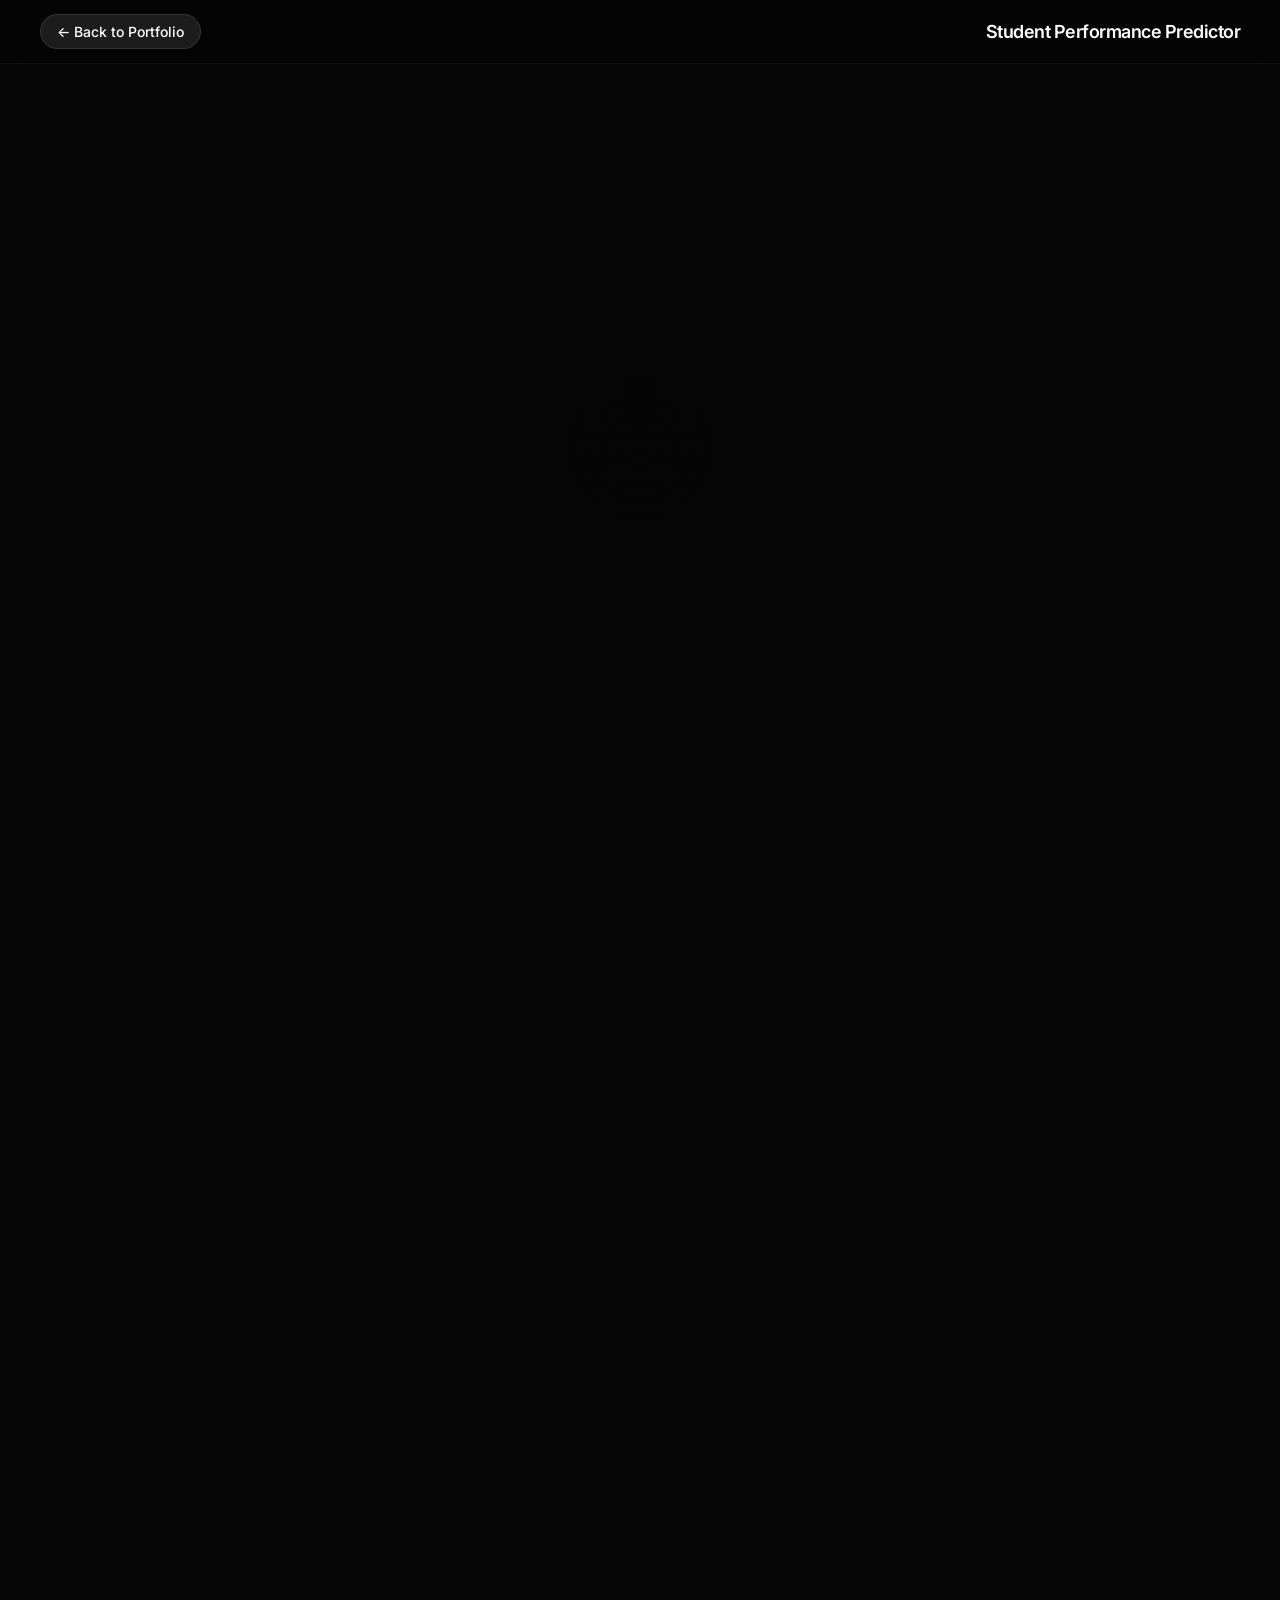
<file: project-student-predictor.html>
<!DOCTYPE html>
<html lang="en">
<head>
  <meta charset="UTF-8">
  <meta name="viewport" content="width=device-width, initial-scale=1.0">
  <title>Student Performance Predictor | Jaya Sai Abhiram</title>
  <link href="https://fonts.googleapis.com/css2?family=Inter:wght@300;400;500;600;700;800&display=swap" rel="stylesheet">
  <link rel="stylesheet" href="css/scrollytelling.css?v=16">
  <script src="js/scrollytelling.js?v=16" defer></script>
  <style>
    /* ── Project-Specific Theme ── */

    /* CSS-only animated gradient background (replaces external image) */
    .fixed-bg .css-bg {
      position: absolute;
      inset: 0;
      background:
        radial-gradient(ellipse 80% 60% at 20% 30%, rgba(88, 28, 135, 0.6) 0%, transparent 70%),
        radial-gradient(ellipse 60% 50% at 75% 70%, rgba(30, 64, 175, 0.5) 0%, transparent 70%),
        radial-gradient(ellipse 50% 40% at 50% 50%, rgba(124, 58, 237, 0.3) 0%, transparent 60%),
        radial-gradient(ellipse 90% 80% at 60% 20%, rgba(15, 23, 42, 0.9) 0%, transparent 80%),
        linear-gradient(160deg, #0a0118 0%, #0f172a 35%, #1e1b4b 60%, #0c0a1a 100%);
      animation: bgShift 20s ease-in-out infinite alternate;
      will-change: transform;
    }

    @keyframes bgShift {
      0%   { transform: scale(1) translate(0, 0); }
      33%  { transform: scale(1.05) translate(-1%, 1%); }
      66%  { transform: scale(1.02) translate(1%, -0.5%); }
      100% { transform: scale(1.07) translate(-0.5%, 0.5%); }
    }

    /* Floating grid lines overlay */
    .fixed-bg .grid-overlay {
      position: absolute;
      inset: 0;
      background-image:
        linear-gradient(rgba(192, 132, 252, 0.2) 1px, transparent 1px),
        linear-gradient(90deg, rgba(192, 132, 252, 0.2) 1px, transparent 1px);
      background-size: 60px 60px;
      animation: gridDrift 30s linear infinite;
    }

    @keyframes gridDrift {
      0%   { transform: translate(0, 0); }
      100% { transform: translate(60px, 60px); }
    }

    /* Floating particles */
    .fixed-bg .particle {
      position: absolute;
      border-radius: 50%;
      opacity: 0;
      animation: particleFloat 8s ease-in-out infinite;
      will-change: transform, opacity;
    }
    .particle:nth-child(3) { width: 4px; height: 4px; background: rgba(167, 139, 250, 0.5); top: 20%; left: 15%; animation-delay: 0s; }
    .particle:nth-child(4) { width: 3px; height: 3px; background: rgba(96, 165, 250, 0.4); top: 60%; left: 80%; animation-delay: 2s; }
    .particle:nth-child(5) { width: 5px; height: 5px; background: rgba(192, 132, 252, 0.3); top: 40%; left: 50%; animation-delay: 4s; }
    .particle:nth-child(6) { width: 3px; height: 3px; background: rgba(59, 130, 246, 0.5); top: 75%; left: 30%; animation-delay: 6s; }
    .particle:nth-child(7) { width: 4px; height: 4px; background: rgba(139, 92, 246, 0.4); top: 15%; left: 70%; animation-delay: 1s; }
    .particle:nth-child(8) { width: 2px; height: 2px; background: rgba(167, 139, 250, 0.6); top: 85%; left: 55%; animation-delay: 3s; }
    .particle:nth-child(9) { width: 6px; height: 6px; background: rgba(96, 165, 250, 0.2); top: 50%; left: 10%; animation-delay: 5s; }

    @keyframes particleFloat {
      0%, 100% { opacity: 0; transform: translateY(0) scale(0.5); }
      20%      { opacity: 1; }
      80%      { opacity: 1; }
      50%      { transform: translateY(-40px) scale(1); }
    }

    /* ── Intro Section Overrides ── */
    .intro-text h1 {
      background: linear-gradient(to bottom, #ffffff, rgba(167, 139, 250, 0.6)) !important;
      -webkit-background-clip: text !important;
      color: transparent !important;
    }

    /* ── Glass Panel Theme Overrides ── */
    .glass-panel {
      border-color: rgba(124, 58, 237, 0.15) !important;
    }
    .glass-panel::before {
      background: linear-gradient(90deg, transparent, rgba(139, 92, 246, 0.3), transparent) !important;
    }
    .glass-tag {
      color: rgba(167, 139, 250, 0.8) !important;
    }
    .glass-title {
      background: linear-gradient(to bottom, #ffffff, rgba(167, 139, 250, 0.5)) !important;
      -webkit-background-clip: text !important;
      color: transparent !important;
    }

    /* ── Inline Visual: Metric Cards ── */
    .metric-row {
      display: flex;
      gap: 1rem;
      margin-top: 1.5rem;
      flex-wrap: wrap;
    }
    .metric-card {
      background: rgba(124, 58, 237, 0.08);
      border: 1px solid rgba(139, 92, 246, 0.15);
      border-radius: 1rem;
      padding: 1rem 1.25rem;
      flex: 1;
      min-width: 100px;
      text-align: center;
    }
    .metric-card .metric-value {
      font-size: 1.8rem;
      font-weight: 700;
      background: linear-gradient(135deg, #a78bfa, #60a5fa);
      -webkit-background-clip: text;
      color: transparent;
      line-height: 1.2;
    }
    .metric-card .metric-label {
      font-size: 0.7rem;
      color: rgba(255,255,255,0.4);
      text-transform: uppercase;
      letter-spacing: 0.1em;
      margin-top: 0.25rem;
    }

    /* ── Inline Visual: Pipeline Diagram ── */
    .pipeline {
      display: flex;
      align-items: center;
      gap: 0.35rem;
      margin-top: 1.5rem;
      flex-wrap: wrap;
      justify-content: center;
    }
    .pipe-node {
      background: rgba(124, 58, 237, 0.12);
      border: 1px solid rgba(139, 92, 246, 0.2);
      border-radius: 0.75rem;
      padding: 0.5rem 0.75rem;
      font-size: 0.7rem;
      color: rgba(255,255,255,0.7);
      font-weight: 500;
      white-space: nowrap;
      text-align: center;
    }
    .pipe-arrow {
      color: rgba(139, 92, 246, 0.4);
      font-size: 0.9rem;
      flex-shrink: 0;
    }

    /* ── Inline Visual: Tech Tags ── */
    .tech-tags {
      display: flex;
      gap: 0.5rem;
      flex-wrap: wrap;
      margin-top: 1.25rem;
    }
    .tech-tag {
      background: rgba(139, 92, 246, 0.1);
      border: 1px solid rgba(139, 92, 246, 0.2);
      border-radius: 2rem;
      padding: 0.35rem 0.85rem;
      font-size: 0.7rem;
      color: rgba(167, 139, 250, 0.9);
      font-weight: 500;
      letter-spacing: 0.03em;
    }

    /* ── Inline Visual: Feature List ── */
    .feature-list {
      list-style: none;
      padding: 0;
      margin: 1.25rem 0 0 0;
    }
    .feature-list li {
      position: relative;
      padding: 0.4rem 0 0.4rem 1.5rem;
      color: rgba(255,255,255,0.55);
      font-size: 0.95rem;
      font-weight: 300;
      line-height: 1.5;
    }
    .feature-list li::before {
      content: '';
      position: absolute;
      left: 0;
      top: 0.75rem;
      width: 8px;
      height: 8px;
      border-radius: 50%;
      background: linear-gradient(135deg, #8b5cf6, #3b82f6);
      box-shadow: 0 0 8px rgba(139, 92, 246, 0.4);
    }

    /* ── Inline Visual: Neural Network CSS ── */
    .nn-visual {
      display: flex;
      align-items: center;
      justify-content: center;
      gap: 2rem;
      margin-top: 1.5rem;
      padding: 1rem 0;
    }
    .nn-layer {
      display: flex;
      flex-direction: column;
      gap: 0.5rem;
      align-items: center;
    }
    .nn-node {
      width: 14px;
      height: 14px;
      border-radius: 50%;
      background: rgba(139, 92, 246, 0.3);
      border: 1.5px solid rgba(167, 139, 250, 0.5);
      animation: nnPulse 2s ease-in-out infinite;
    }
    .nn-node:nth-child(odd) { animation-delay: 0.5s; }
    .nn-node.active {
      background: rgba(139, 92, 246, 0.6);
      box-shadow: 0 0 10px rgba(139, 92, 246, 0.5);
    }
    .nn-connector {
      width: 30px;
      height: 1px;
      background: linear-gradient(90deg, rgba(139, 92, 246, 0.3), rgba(59, 130, 246, 0.3));
      position: relative;
    }
    .nn-connector::after {
      content: '';
      position: absolute;
      top: -1px;
      left: 0;
      width: 8px;
      height: 3px;
      background: rgba(167, 139, 250, 0.6);
      border-radius: 2px;
      animation: dataFlow 1.5s ease-in-out infinite;
    }
    @keyframes nnPulse {
      0%, 100% { transform: scale(1); opacity: 0.7; }
      50%      { transform: scale(1.15); opacity: 1; }
    }
    @keyframes dataFlow {
      0%   { left: 0; opacity: 0; }
      20%  { opacity: 1; }
      80%  { opacity: 1; }
      100% { left: 100%; opacity: 0; }
    }

    /* ── Impact Section Special ── */
    .impact-grid {
      display: grid;
      grid-template-columns: 1fr 1fr;
      gap: 1rem;
      margin-top: 1.5rem;
    }
    .impact-card {
      background: rgba(124, 58, 237, 0.06);
      border: 1px solid rgba(139, 92, 246, 0.12);
      border-radius: 1.25rem;
      padding: 1.25rem;
      text-align: center;
    }
    .impact-card .impact-num {
      font-size: 2rem;
      font-weight: 800;
      background: linear-gradient(135deg, #c084fc, #60a5fa);
      -webkit-background-clip: text;
      color: transparent;
      line-height: 1.1;
    }
    .impact-card .impact-desc {
      font-size: 0.8rem;
      color: rgba(255,255,255,0.45);
      margin-top: 0.35rem;
      line-height: 1.4;
    }

    /* ── Final CTA Override ── */
    .final-cta {
      background: linear-gradient(135deg, #7c3aed, #3b82f6) !important;
    }
    .final-cta:hover {
      box-shadow: 0 10px 30px rgba(124, 58, 237, 0.4) !important;
    }

    /* ── Responsive ── */
    @media (max-width: 768px) {
      .intro-text h1 { font-size: 2.8rem !important; }
      .metric-row { gap: 0.6rem; }
      .metric-card .metric-value { font-size: 1.3rem; }
      .pipeline { gap: 0.25rem; }
      .pipe-node { font-size: 0.6rem; padding: 0.35rem 0.5rem; }
      .nn-visual { gap: 1rem; }
      .impact-grid { grid-template-columns: 1fr 1fr; gap: 0.6rem; }
      .impact-card .impact-num { font-size: 1.5rem; }
    }
    /* Companion Visuals */
    .student-grid { width: 250px; height: 250px; display: grid; grid-template-columns: repeat(10, 1fr); gap: 8px; }
    .student-grid div { background: rgba(255,255,255,0.1); border-radius: 50%; aspect-ratio: 1; }
    .student-grid div:nth-child(4n+1) { background: #f43f5e; box-shadow: 0 0 10px rgba(244,63,94,0.6); animation: pulseRisk 2s infinite alternate; }
    @keyframes pulseRisk { 0% { opacity: 0.5; } 100% { opacity: 1; transform: scale(1.1); } }

    .tree-node { width: 50px; height: 50px; border-radius: 50%; border: 2px solid rgba(168,85,247,0.5); display: flex; align-items: center; justify-content: center; background: rgba(168,85,247,0.1); color: white; position: relative; font-weight: bold; font-size: 1.2rem; }
    .tree-level { display: flex; gap: 3rem; margin-top: 3rem; position: relative; }
    .tree-level::before { content: ''; position: absolute; top: -3rem; width: 2px; height: 3rem; background: rgba(255,255,255,0.2); left: 50%; }

    .pipe-box { padding: 1.5rem 2rem; background: rgba(0,0,0,0.5); border: 1px solid rgba(192,132,252,0.5); border-radius: 12px; font-weight: bold; color: #e9d5ff; margin-bottom: 0.5rem; text-align: center; width: 200px; box-shadow: 0 10px 30px rgba(0,0,0,0.3); }
    .pipe-arrow { width: 2px; height: 40px; background: linear-gradient(to bottom, rgba(192,132,252,0.8), transparent); margin: 0 auto 0.5rem auto; position: relative; }
</style>
  

  <style>
    .white-panel {
      background: rgba(255, 255, 255, 0.95) !important;
      color: #0f172a !important;
      border: 1px solid rgba(0, 0, 0, 0.1) !important;
      box-shadow: 0 10px 40px rgba(0,0,0,0.2) !important;
    }
    .white-panel .glass-title, 
    .white-panel h2, 
    .white-panel h3 {
      color: #0f172a !important;
      text-shadow: none !important;
      background: transparent !important;
      -webkit-text-fill-color: #0f172a !important;
      -webkit-background-clip: border-box !important;
      background-clip: border-box !important;
    }
    .white-panel .glass-tag {
      color: #3b82f6 !important;
      border-color: rgba(59, 130, 246, 0.3) !important;
      background: rgba(59, 130, 246, 0.1) !important;
    }
    .white-panel p, 
    .white-panel .glass-desc, 
    .white-panel li, 
    .white-panel .highlight-text {
      color: #334155 !important;
      text-shadow: none !important;
      -webkit-text-fill-color: #334155 !important;
    }
    /* Original Sales/Student Metrics */
    .white-panel .metric-card {
      background: rgba(241, 245, 249, 0.8) !important;
      border-color: rgba(0,0,0,0.05) !important;
    }
    .white-panel .metric-value, 
    .white-panel .number {
      color: #0f172a !important;
      text-shadow: none !important;
      -webkit-text-fill-color: #0f172a !important;
    }
    .white-panel .metric-label, 
    .white-panel .label {
      color: #64748b !important;
      -webkit-text-fill-color: #64748b !important;
    }
    /* AI Automation specific */
    .white-panel .metrics-grid .metric {
      background: rgba(241, 245, 249, 0.8) !important;
      border: 1px solid rgba(0,0,0,0.05) !important;
    }
    .white-panel .stats-row .stat-item {
      background: rgba(241, 245, 249, 0.8) !important;
      border: 1px solid rgba(0,0,0,0.05) !important;
    }
  </style>
</head>
<body>

  <!-- Sticky Header -->
  <header class="scrolly-header">
    <a href="index.html#projects" onclick="if(window.history.length > 1) { window.history.back(); return false; }" class="btn-back">← Back to Portfolio</a>
    <span class="scrolly-logo">Student Performance Predictor</span>
  </header>

  <!-- Massive Scroll Container -->
  <main class="scrolly-container">

    <!-- Fixed Background: Pastel Geometry -->
    <div class="fixed-bg">
      <div class="gen-bg"></div>
      <div class="bg-floating-shape bg-shape-1"></div>
      <div class="bg-floating-shape bg-shape-2"></div>
      <div class="bg-floating-shape bg-shape-3"></div>
      <div class="bg-mask-layer"></div>
    </div>

    <!-- ══════════════════════════════════════════════ -->
    <!-- Section 1: Hero Intro (center)                -->
    <!-- ══════════════════════════════════════════════ -->
    <section class="scrolly-section center intro-text" data-start="0.0" data-end="0.2">
      <h1>Student Performance<br>Predictor</h1>
      <p>Forecasting academic outcomes with machine learning precision.</p>
    </section>

    <!-- ══════════════════════════════════════════════ -->
    <!-- Section 2: The Problem (right)                -->
    <!-- ══════════════════════════════════════════════    <!-- Section 2 -->
    <section class="scrolly-section right" data-start="0.2" data-end="0.4">
      <div class="companion-visual">
        <div class="student-grid">
          <div></div><div></div><div></div><div></div><div></div><div></div><div></div><div></div><div></div><div></div>
          <div></div><div></div><div></div><div></div><div></div><div></div><div></div><div></div><div></div><div></div>
          <div></div><div></div><div></div><div></div><div></div><div></div><div></div><div></div><div></div><div></div>
          <div></div><div></div><div></div><div></div><div></div><div></div><div></div><div></div><div></div><div></div>
          <div></div><div></div><div></div><div></div><div></div><div></div><div></div><div></div><div></div><div></div>
          <div></div><div></div><div></div><div></div><div></div><div></div><div></div><div></div><div></div><div></div>
          <div></div><div></div><div></div><div></div><div></div><div></div><div></div><div></div><div></div><div></div>
          <div></div><div></div><div></div><div></div><div></div><div></div><div></div><div></div><div></div><div></div>
          <div></div><div></div><div></div><div></div><div></div><div></div><div></div><div></div><div></div><div></div>
          <div></div><div></div><div></div><div></div><div></div><div></div><div></div><div></div><div></div><div></div>
        </div>
      </div>
      <div class="glass-panel white-panel">
        <span class="glass-tag">The Problem</span>
        <h2 class="glass-title">Interventions were too late.</h2>
        <p class="glass-desc">
          Educational institutions struggled to identify at-risk students until grades had already slipped beyond recovery. Manual tracking of 2,000+ students across 15 academic parameters was unsustainable — counselors were overwhelmed, and data lived in disconnected spreadsheets.
        </p>
        <div class="metric-row">
          <div class="metric-card">
            <div class="metric-value">2,000+</div>
            <div class="metric-label">Students Tracked</div>
          </div>
          <div class="metric-card">
            <div class="metric-value">15</div>
            <div class="metric-label">Parameters</div>
          </div>
          <div class="metric-card">
            <div class="metric-value">30%</div>
            <div class="metric-label">Late Interventions</div>
          </div>
        </div>
      </div>
    </section>

    <!-- ══════════════════════════════════════════════ -->
    <!-- Section 3: The Solution (left)                -->
    <!-- ══════════════════════════════════════════════ -->
    <section class="scrolly-section left" data-start="0.38" data-end="0.55">
      <div class="glass-panel white-panel">
        <span class="glass-tag">The Solution</span>
        <h2 class="glass-title">Prediction at scale.</h2>
        <p class="glass-desc">
          I built a Random Forest classifier using Python and Scikit-learn, engineered 12 custom features from raw attendance, assignment, and exam data, and trained the model on 3 years of historical records — over 6,000 student entries. The result: an early warning system that flags students weeks before traditional methods.
        </p>
        <div class="nn-visual">
          <div class="nn-layer">
            <div class="nn-node active"></div>
            <div class="nn-node"></div>
            <div class="nn-node active"></div>
            <div class="nn-node"></div>
          </div>
          <div class="nn-connector"></div>
          <div class="nn-layer">
            <div class="nn-node"></div>
            <div class="nn-node active"></div>
            <div class="nn-node"></div>
          </div>
          <div class="nn-connector"></div>
          <div class="nn-layer">
            <div class="nn-node active"></div>
            <div class="nn-node"></div>
            <div class="nn-node active"></div>
          </div>
          <div class="nn-connector"></div>
          <div class="nn-layer">
            <div class="nn-node"></div>
            <div class="nn-node active"></div>
          </div>
        </div>
        <div class="tech-tags">
          <span class="tech-tag">Python</span>
          <span class="tech-tag">Scikit-learn</span>
          <span class="tech-tag">Pandas</span>
          <span class="tech-tag">Random Forest</span>
        </div>
      </div>
      <div class="companion-visual">
        <div style="display: flex; flex-direction: column; align-items: center;">
          <div class="tree-node">Y</div>
          <div class="tree-level">
            <div class="tree-node">X₁</div>
            <div class="tree-node">X₂</div>
          </div>
          <div class="tree-level" style="gap: 1rem; margin-top: 2rem;">
            <div class="tree-node" style="width: 40px; height: 40px; background:#f43f5e; border-color:#f43f5e">0</div>
            <div class="tree-node" style="width: 40px; height: 40px; background:#10b981; border-color:#10b981">1</div>
            <div class="tree-node" style="width: 40px; height: 40px; background:#10b981; border-color:#10b981">1</div>
            <div class="tree-node" style="width: 40px; height: 40px; background:#f43f5e; border-color:#f43f5e">0</div>
          </div>
        </div>
      </div>
    </section>

    <!-- ══════════════════════════════════════════════ -->
    <!-- Section 4: The Architecture (right)           -->
    <!-- ══════════════════════════════════════════════    <!-- Section 4 -->
    <section class="scrolly-section right" data-start="0.6" data-end="0.8">
      <div class="companion-visual">
        <div>
          <div class="pipe-box">Raw SQL Data</div>
          <div class="pipe-arrow"></div>
          <div class="pipe-box" style="border-color: rgba(52,211,153,0.5); color: #a7f3d0">Scikit-learn Model</div>
          <div class="pipe-arrow" style="background: linear-gradient(to bottom, rgba(52,211,153,0.8), transparent)"></div>
          <div class="pipe-box" style="border-color: rgba(251,191,36,0.5); color: #fde68a">Power BI Dashboard</div>
        </div>
      </div>
      <div class="glass-panel white-panel">
        <span class="glass-tag">The Architecture</span>
        <h2 class="glass-title">End-to-end pipeline.</h2>
        <p class="glass-desc">
          Data flowed from SQL extraction through Pandas cleaning, into custom feature engineering, model training, and finally Power BI visualization. I used 5-fold stratified cross-validation to ensure robust performance across class imbalances, and fine-tuned hyperparameters with GridSearchCV for optimal precision-recall balance.
        </p>
        <div class="pipeline">
          <div class="pipe-node">SQL Extract</div>
          <span class="pipe-arrow">→</span>
          <div class="pipe-node">Pandas Clean</div>
          <span class="pipe-arrow">→</span>
          <div class="pipe-node">Feature Eng.</div>
          <span class="pipe-arrow">→</span>
          <div class="pipe-node">Model Train</div>
          <span class="pipe-arrow">→</span>
          <div class="pipe-node">Power BI</div>
        </div>
        <ul class="feature-list">
          <li>5-fold stratified cross-validation</li>
          <li>GridSearchCV hyperparameter tuning</li>
          <li>12 engineered features from raw data</li>
          <li>Automated weekly retraining pipeline</li>
        </ul>
      </div>
    </section>

    <!-- ══════════════════════════════════════════════ -->
    <!-- Section 5: The Impact (center)                -->
    <!-- ══════════════════════════════════════════════ -->
    <section class="scrolly-section center" data-start="0.8" data-end="1.0">
      <div class="glass-panel white-panel" style="max-width: 640px;">
        <span class="glass-tag">The Impact</span>
        <h2 class="glass-title" style="font-size: 3.5rem;">Real results. Real change.</h2>
        <p class="glass-desc" style="font-size: 1.15rem; margin-bottom: 0.5rem;">
          The model didn't just predict — it transformed how departments make decisions. Adopted by 3 department heads for quarterly reviews, the dashboard became the single source of truth for student welfare.
        </p>
        <div class="impact-grid">
          <div class="impact-card">
            <div class="impact-num">89.3%</div>
            <div class="impact-desc">Prediction accuracy for at-risk identification</div>
          </div>
          <div class="impact-card">
            <div class="impact-num">45%</div>
            <div class="impact-desc">Reduction in late interventions</div>
          </div>
          <div class="impact-card">
            <div class="impact-num">3</div>
            <div class="impact-desc">Department heads adopted the dashboard</div>
          </div>
          <div class="impact-card">
            <div class="impact-num">&lt;2s</div>
            <div class="impact-desc">Full cohort analysis processing time</div>
          </div>
        </div>
        <a href="index.html"><button class="final-cta">Back to Portfolio</button></a>
      </div>
    </section>

  </main>
</body>
</html>
</file>
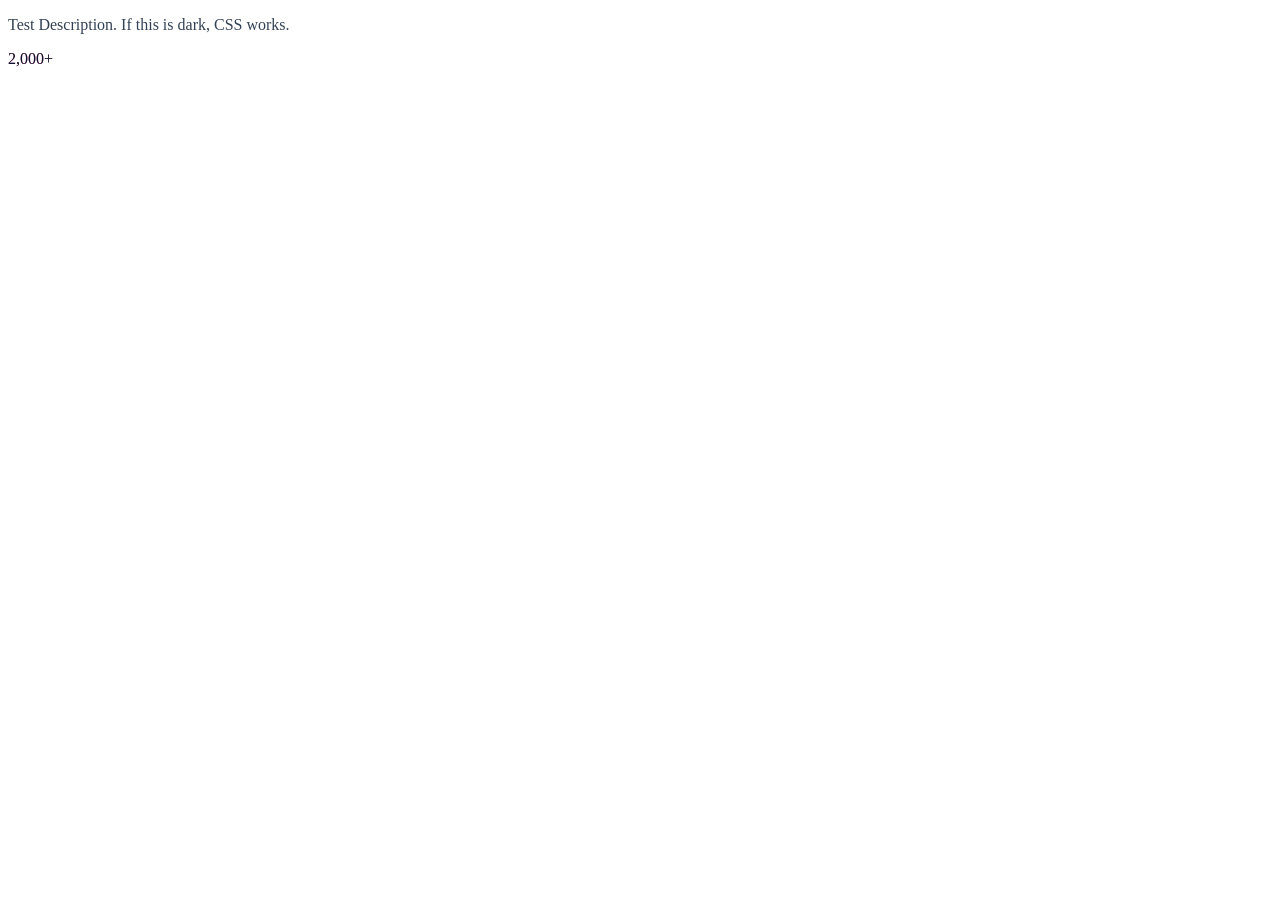
<file: test_css.html>
<!DOCTYPE html>
<html>
<head>
<style>
  /* Base styles */
  .glass-panel { background: rgba(30, 27, 75, 0.5) !important; }
  .glass-desc { color: #e2e8f0 !important; font-weight: 500; }
  p { color: #ffffff !important; -webkit-text-fill-color: #ffffff !important; }
  .metric-value { background: linear-gradient(90deg, #f472b6, #c084fc, #67e8f9) !important; -webkit-background-clip: text !important; -webkit-text-fill-color: transparent !important; }
</style>
<style>
  /* My Override */
  .white-panel { background: rgba(255, 255, 255, 0.95) !important; color: #0f172a !important; }
  .white-panel p, 
  .white-panel .glass-desc {
    color: #334155 !important;
    text-shadow: none !important;
    -webkit-text-fill-color: #334155 !important;
  }
  .white-panel .metric-value {
    color: #0f172a !important;
    text-shadow: none !important;
    -webkit-text-fill-color: #0f172a !important;
  }
</style>
</head>
<body>
  <div class="glass-panel white-panel">
    <p class="glass-desc">Test Description. If this is dark, CSS works.</p>
    <div class="metric-value">2,000+</div>
  </div>
</body>
</html>
</file>
<file: css/scrollytelling.css>
/* css/scrollytelling.css - Apple Vision Pro Style Scrollytelling */

body {
  margin: 0;
  background: #050505;
  color: white;
  font-family: 'Inter', -apple-system, BlinkMacSystemFont, "Segoe UI", Roboto, sans-serif;
  overflow-x: hidden;
  -webkit-font-smoothing: antialiased;
}

/* Header */
.scrolly-header {
  position: fixed; top: 0; left: 0; width: 100%;
  height: 64px; display: flex; align-items: center; justify-content: space-between;
  padding: 0 40px; box-sizing: border-box;
  background: rgba(5, 5, 5, 0.5); backdrop-filter: blur(20px); -webkit-backdrop-filter: blur(20px);
  z-index: 50; border-bottom: 1px solid rgba(255, 255, 255, 0.05);
}
.scrolly-header a {
  color: white; text-decoration: none; font-size: 14px; font-weight: 500;
  transition: opacity 0.3s;
}
.scrolly-header a:hover { opacity: 0.7; }
.scrolly-logo { font-size: 18px !important; font-weight: 600; letter-spacing: -0.5px; }

.btn-back {
  padding: 8px 16px; border-radius: 20px;
  background: rgba(255,255,255,0.1); border: 1px solid rgba(255,255,255,0.1);
}
.btn-back:hover { background: rgba(255,255,255,0.2); }

/* Scroll Mechanics */
.scrolly-container {
  height: 800vh;
  position: relative;
  width: 100%;
}

.fixed-bg {
  position: fixed; top: 0; left: 0; width: 100vw; height: 100vh;
  pointer-events: none; z-index: 1;
}
.fixed-bg img {
  width: 100%; height: 100%; object-fit: cover;
  transition: filter 0.5s, transform 0.5s;
}
.bg-mask-layer {
  position: absolute; top: 0; left: 0; width: 100%; height: 100%;
  background: #050505;
  /* Mask will be dynamically expanded by JS */
  -webkit-mask-image: radial-gradient(circle at center, transparent 0%, black 10%);
  mask-image: radial-gradient(circle at center, transparent 0%, black 10%);
  opacity: 1;
}

/* Text Sections */
.scrolly-section {
  position: fixed; top: 0; left: 0; width: 100vw; height: 100vh;
  display: flex; flex-direction: column; justify-content: center;
  padding: 2rem 8rem; box-sizing: border-box;
  opacity: 0; transform: translateY(10vh);
  z-index: 10; pointer-events: none;
  /* Will be modified by JS based on scroll */
}

@media (max-width: 768px) {
  .scrolly-section { padding: 2rem 2rem; }
}

.scrolly-section.center { align-items: center; text-align: center; }
.scrolly-section.left { display: flex !important; flex-direction: row !important; align-items: center; text-align: left; gap: 4rem; justify-content: space-between; }
.scrolly-section.left .glass-panel { order: 1; }
.scrolly-section.left .companion-visual { order: 2; }
.scrolly-section.right { display: flex !important; flex-direction: row !important; align-items: center; text-align: right; gap: 4rem; justify-content: space-between; }
.scrolly-section.right .glass-panel { order: 2; }
.scrolly-section.right .companion-visual { order: 1; }

.companion-visual {
  flex: 1;
  display: flex;
  justify-content: center;
  align-items: center;
  opacity: 0.8;
  pointer-events: none;
  height: 100%;
}

.intro-text h1 {
  font-size: 5rem; font-weight: 800; letter-spacing: -2px; margin: 0 0 1rem 0;
  background: linear-gradient(to bottom, #ffffff, rgba(0,214,255,0.5));
  -webkit-background-clip: text; color: transparent;
  filter: drop-shadow(0 10px 20px rgba(0,0,0,0.5));
}
.intro-text p {
  font-size: 2rem; color: rgba(255,255,255,0.9); font-weight: 500; margin: 0;
  text-shadow: 0 2px 10px rgba(0,0,0,0.8);
}

.glass-panel {
  background: rgba(5, 5, 5, 0.6);
  backdrop-filter: blur(40px);
  -webkit-backdrop-filter: blur(40px);
  border: 1px solid rgba(0, 214, 255, 0.1);
  box-shadow: 0 0 40px rgba(0,0,0,0.8);
  padding: 3rem; border-radius: 2.5rem;
  max-width: 500px;
  position: relative; overflow: hidden;
}
.glass-panel::before {
  content: ''; position: absolute; top: 0; left: 0; right: 0; height: 1px;
  background: linear-gradient(90deg, transparent, rgba(0,214,255,0.3), transparent);
}

.glass-tag {
  font-size: 11px; font-weight: 600; letter-spacing: 0.2em;
  color: rgba(0, 214, 255, 0.7); text-transform: uppercase;
  margin-bottom: 1rem; display: block;
}
.glass-title {
  font-size: 3rem; font-weight: 700; letter-spacing: -1px;
  background: linear-gradient(to bottom, #ffffff, rgba(0,214,255,0.5));
  -webkit-background-clip: text; color: transparent;
  margin-bottom: 1.5rem; line-height: 1.1;
}
.glass-desc {
  color: rgba(255,255,255,0.6); font-size: 1.125rem; font-weight: 300; line-height: 1.6;
  margin: 0;
}

.final-cta {
  padding: 16px 32px; font-size: 18px; border-radius: 30px;
  background: linear-gradient(135deg, #0050FF, #00D6FF);
  color: white; border: none; font-weight: 600; cursor: pointer;
  transition: transform 0.3s, box-shadow 0.3s;
  margin-top: 2rem; pointer-events: auto;
}
.final-cta:hover {
  transform: scale(1.05);
  box-shadow: 0 10px 30px rgba(0, 214, 255, 0.4);
}
</file>
